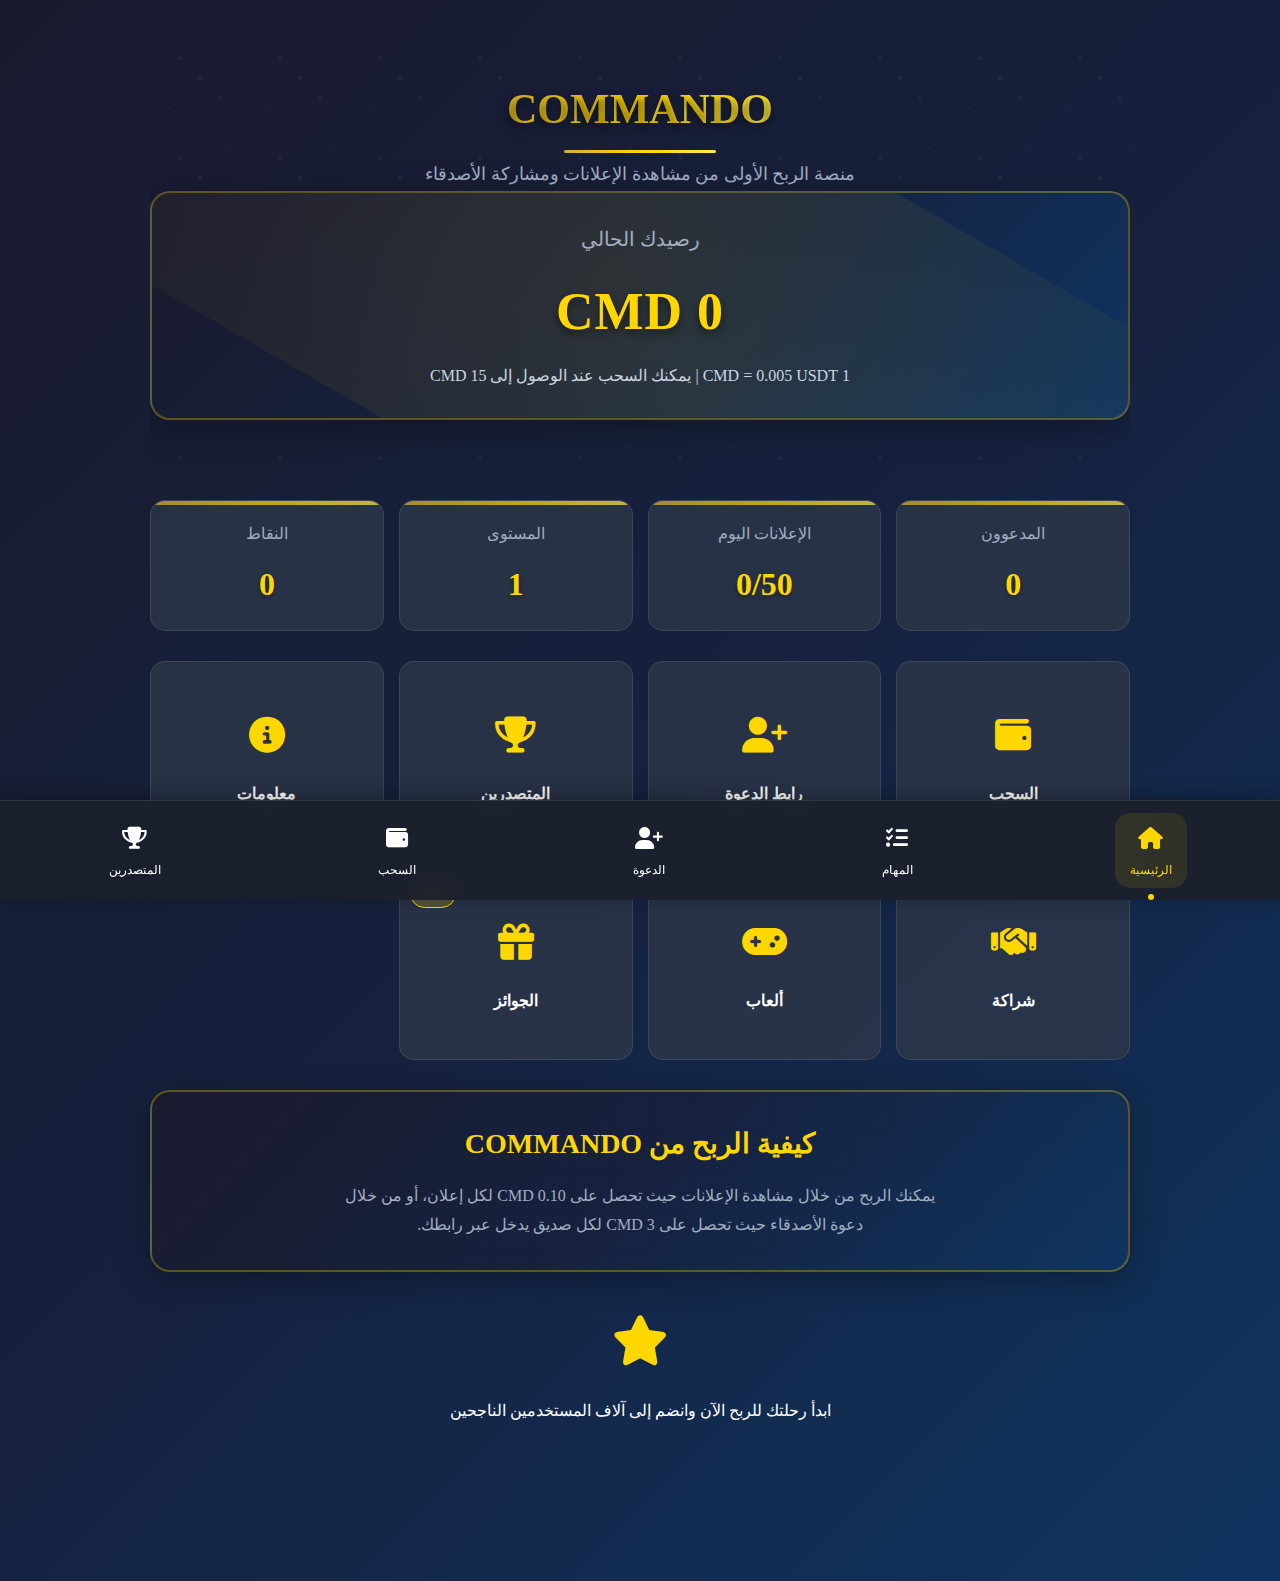
<file: index.html>
<!DOCTYPE html>
<html lang="ar" dir="rtl">
<head>
    <meta charset="UTF-8">
    <meta name="viewport" content="width=device-width, initial-scale=1.0">
    <title>COMMANDO Bot - تطبيق الربح من مشاهدة الإعلانات</title>
    <script src="https://telegram.org/js/telegram-web-app.js"></script>
    <link rel="stylesheet" href="https://cdnjs.cloudflare.com/ajax/libs/font-awesome/6.4.0/css/all.min.css">
    <link rel="stylesheet" href="style.css">
    <script src="script.js"></script>
    <script src='//libtl.com/sdk.js' data-zone='9800891' data-sdk='show_9800891'></script>
    <link href="https://fonts.googleapis.com/css2?family=Tajawal:wght@300;400;500;700;800;900&display=swap" rel="stylesheet">
</head>
<body>
    <div class="container">
        <!-- Home Page -->
        <div id="home" class="page active">
            <div class="header">
                <h1>COMMANDO</h1>
                <p class="subtitle">منصة الربح الأولى من مشاهدة الإعلانات ومشاركة الأصدقاء</p>
                <div class="balance-card shine">
                    <div class="balance-title">رصيدك الحالي</div>
                    <div class="balance-amount" id="userBalance">0 CMD</div>
                    <div id="homeMinWithdrawText" class="balance-subtitle">1 CMD = 0.005 USDT | يمكنك السحب عند الوصول إلى 15 CMD</div>
                </div>
            </div>

            <div class="stats-grid">
                <div class="stat-card shine">
                    <div class="stat-title">المدعوون</div>
                    <div class="stat-value" id="inviteCount">0</div>
                </div>
                <div class="stat-card shine">
                    <div class="stat-title">الإعلانات اليوم</div>
                    <div class="stat-value" id="adsToday">0/50</div>
                </div>
                <div class="stat-card shine">
                    <div class="stat-title">المستوى</div>
                    <div class="stat-value" id="userLevel">1</div>
                </div>
                <div class="stat-card shine">
                    <div class="stat-title">النقاط</div>
                    <div class="stat-value" id="userPoints">0</div>
                </div>
            </div>

            <div class="features-grid">
                <div class="feature-card shine" onclick="showPage('withdraw')">
                    <div class="feature-icon"><i class="fas fa-wallet"></i></div>
                    <div class="feature-title">السحب</div>
                </div>
                <div class="feature-card shine" onclick="showPage('invite')">
                    <div class="feature-icon"><i class="fas fa-user-plus"></i></div>
                    <div class="feature-title">رابط الدعوة</div>
                </div>
                <div class="feature-card shine" onclick="showPage('leaderboard')">
                    <div class="feature-icon"><i class="fas fa-trophy"></i></div>
                    <div class="feature-title">المتصدرين</div>
                </div>
                <div class="feature-card shine" onclick="showModal('infoModal')">
                    <div class="feature-icon"><i class="fas fa-info-circle"></i></div>
                    <div class="feature-title">معلومات</div>
                </div>
                <div class="feature-card shine" onclick="showModal('partnershipModal')">
                    <div class="feature-icon"><i class="fas fa-handshake"></i></div>
                    <div class="feature-title">شراكة</div>
                </div>
                <div class="feature-card shine" onclick="showPage('games')">
                    <div class="feature-icon"><i class="fas fa-gamepad"></i></div>
                    <div class="feature-title">ألعاب</div>
                </div>
                <div class="feature-card shine" style="position: relative;">
                    <div class="soon-badge">قريباً</div>
                    <div class="feature-icon"><i class="fas fa-gift"></i></div>
                    <div class="feature-title">الجوائز</div>
                </div>
            </div>

            <div class="feature-highlight">
                <div class="feature-highlight-title">كيفية الربح من COMMANDO</div>
                <div class="feature-highlight-content">
                    يمكنك الربح من خلال مشاهدة الإعلانات حيث تحصل على 0.10 CMD لكل إعلان، أو من خلال دعوة الأصدقاء حيث تحصل على 3 CMD لكل صديق يدخل عبر رابطك.
                </div>
            </div>

            <div class="animation-container">
                <div class="animated-icon"><i class="fas fa-star"></i></div>
                <p>ابدأ رحلتك للربح الآن وانضم إلى آلاف المستخدمين الناجحين</p>
            </div>
        </div>

        <!-- صفحة المهام -->
        <div id="tasks" class="page">
            <div class="header">
                <h1>المهام اليومية</h1>
                <p class="subtitle">أكمل المهام اليومية لزيادة أرباحك</p>
            </div>

            <div id="tasksContainer">
                <div class="loading-message">جاري تحميل المهام...</div>
            </div>

            <div class="task-item">
                <div class="task-header">
                    <div class="task-title"><i class="fas fa-ad"></i> مشاهدة الإعلانات</div>
                    <div class="task-reward">0.10 <i class="fas fa-coins"></i></div>
                </div>
                <div class="task-description">
                    شاهد الإعلانات واكسب 0.10 CMD لكل إعلان. يمكنك مشاهدة حتى 50 إعلان يومياً.
                </div>
                <div class="progress-bar">
                    <div class="progress-fill" id="adsProgress" style="width: 0%;"></div>
                </div>
                <div class="progress-text" id="adsProgressText">0/50 إعلان</div>
               <button class="btn btn-primary" onclick="watchAd()">
    <i class="fas fa-play"></i> مشاهدة إعلان
</button>
            </div>

            <div class="task-item">
                <div class="task-header">
                    <div class="task-title"><i class="fas fa-user-plus"></i> دعوة الأصدقاء</div>
                    <div class="task-reward">3.00 <i class="fas fa-coins"></i></div>
                </div>
                <div class="task-description">
                    ادعُ أصدقائك عبر رابط الدعوة الخاص بك واحصل على 3 CMD لكل صديق ينضم.
                </div>
                <button class="btn btn-primary" onclick="showPage('invite')">
                    <i class="fas fa-user-plus"></i> الذهاب إلى صفحة الدعوة
                </button>
            </div>
        </div>

        <!-- صفحة الألعاب -->
        <div id="games" class="page">
            <div class="header">
                <h1>الألعاب</h1>
                <p class="subtitle">العب واكسب نقاط إضافية</p>
            </div>

            <!-- لعبة كومبو -->
            <div class="game-container">
                <div id="game-main-page">
                    <div class="game-menu-box">
                        <div class="game-menu-content">
                            <div class="game-menu-icon">🔥</div>
                            <div class="game-menu-text">لعبة كومبو</div>
                            <button id="game-play-button" class="game-menu-button" onclick="startComboGame()">ابدأ اللعب</button>
                        </div>
                    </div>

                    <div id="game-time-message" class="game-time-message"></div>

                    <div class="game-info-box">
                        <h3>كيفية اللعب:</h3>
                        <p>اختر 3 صور متطابقة من بين المجموعات لتربح نقطة! يمكنك اللعب مرة واحدة كل 24 ساعة.(تجربي)</p>
                    </div>
                </div>

                <div id="game-page" style="display: none;">
                    <div class="game-back-btn" onclick="goBackFromGame()">
                        <i class="fas fa-arrow-right"></i>
                    </div>
                    
                    <div class="game-score">النقاط: <span id="game-score">0</span></div>
                    
                    <div class="game-boxes-container">
                        <div class="game-box" id="game-chosen1">1</div>
                        <div class="game-box" id="game-chosen2">2</div>
                        <div class="game-box" id="game-chosen3">3</div>
                    </div>
                    
                    <div class="game-button-bar">
                        <button class="game-btn" onclick="showGameContent(1)">المجموعة 1</button>
                        <button class="game-btn" onclick="showGameContent(2)">المجموعة 2</button>
                        <button class="game-btn" onclick="showGameContent(3)">المجموعة 3</button>
                        <button class="game-btn" onclick="showGameContent(4)">المجموعة 4</button>
                        <button class="game-btn" onclick="showGameContent(5)">المجموعة 5</button>
                    </div>
                    
                    <div id="game-content1" class="game-content-box"></div>
                    <div id="game-content2" class="game-content-box"></div>
                    <div id="game-content3" class="game-content-box"></div>
                    <div id="game-content4" class="game-content-box"></div>
                    <div id="game-content5" class="game-content-box"></div>
                    
                    <div id="game-result-message" class="game-result-message"></div>
                </div>
            </div>

            <!-- ألعاب أخرى قريباً -->
            <div class="game-coming-soon">
                <div class="soon-badge">قريباً</div>
                <p>ألعاب جديدة قادمة قريباً!</p>
            </div>
        </div>

        <!-- صفحة الدعوة -->
        <div id="invite" class="page">
            <div class="header">
                <h1>دعوة الأصدقاء</h1>
                <p class="subtitle">ادعُ أصدقائك واكسب 3 CMD لكل صديق</p>
            </div>

            <div class="balance-card">
                <div class="balance-title">عدد المدعوين</div>
                <div class="balance-amount" id="totalInvites">0</div>
                <div class="balance-subtitle">كلما دعت المزيد من الأصدقاء، زادت أرباحك</div>
            </div>

            <div class="form-group">
                <div class="form-label">رابط الدعوة الخاص بك</div>
                <div class="form-input" id="inviteLink" style="overflow: hidden; text-overflow: ellipsis; white-space: nowrap;">
                    جاري تحميل الرابط...
                </div>
            </div>

            <button class="btn btn-primary" onclick="copyInviteLink()">
                <i class="fas fa-copy"></i> نسخ الرابط
            </button>

            <h2 class="section-title" style="margin-top: 40px;">إحالاتك</h2>
            <div class="info-box">
                <div class="info-box-content">
                    <p>هذه قائمة بجميع المستخدمين الذين انضموا عبر رابط الدعوة الخاص بك.</p>
                    <div id="referralsList" style="margin-top: 15px; max-height: 300px; overflow-y: auto;">
                        <div style="text-align: center; color: var(--light-text); padding: 20px;">جارٍ تحميل قائمة الإحالات...</div>
                    </div>
                </div>
            </div>

            <div class="animation-container">
                <div class="animated-icon"><i class="fas fa-users"></i></div>
                <p>ابدأ بدعوة أصدقائك الآن واشاهد أرباحك تنمو</p>
            </div>
        </div>

        <!-- صفحة السحب -->
        <div id="withdraw" class="page">
            <div class="header">
                <h1>سحب الأرباح</h1>
                <p class="subtitle">اسحب أرباحك إلى محفظتك</p>
            </div>

            <div class="balance-card">
                <div class="balance-title">رصيدك المتاح للسحب</div>
                <div class="balance-amount" id="withdrawBalance">0 CMD</div>
                <div id="withdrawMinWithdrawText" class="balance-subtitle">الحد الأدنى للسحب هو 15 CMD (0.15 USDT)</div>
            </div>

            <h2 class="section-title">اختر طريقة السحب</h2>

            <div class="withdraw-methods-grid" id="withdrawMethods">
                <div style="text-align: center; color: var(--light-text); padding: 20px;">جارٍ تحميل وسائل الدفع...</div>
            </div>

            <div class="form-group">
                <div class="form-label" id="withdrawDetailsLabel">رقم المحفظة</div>
                <input type="text" class="form-input" id="withdrawAddress" placeholder="أدخل رقم المحفظة">
            </div>

            <div class="form-group">
                <div class="form-label">المبلغ المطلوب سحبه (CMD)</div>
                <input type="number" class="form-input" id="withdrawAmount" placeholder="أدخل المبلغ" step="0.005">
                <div class="balance-subtitle" id="usdtEquivalent">0.00 USDT</div>
            </div>

            <button class="btn btn-primary" onclick="processWithdrawal()">
                <i class="fas fa-paper-plane"></i> تأكيد السحب
            </button>

            <div class="animation-container">
                <div class="animated-icon"><i class="fas fa-money-bill-wave"></i></div>
                <p>استمتع بأرباحك واستمر في جني المزيد</p>
            </div>
        </div>

        <!-- صفحة المتصدرين -->
        <div id="leaderboard" class="page">
            <div class="header">
                <h1>المتصدرين</h1>
                <p class="subtitle">أفضل اللاعبين حسب الأرباح</p>
            </div>

            <div class="top-three" id="topThree">
            </div>

            <h2 class="section-title">قائمة المتصدرين</h2>

            <div id="leaderboardList">
            </div>

            <div class="animation-container">
                <div class="animated-icon"><i class="fas fa-trophy"></i></div>
                <p>استمر في العمل لترى اسمك في قائمة المتصدرين</p>
            </div>
        </div>

        <!-- صفحة الاشتراك في القنوات -->
        <div id="channels" class="page">
            <div class="header">
                <h1>الاشتراك في القنوات</h1>
                <p class="subtitle">يجب عليك الاشتراك في القنوات أدناه لتفعيل حسابك والبدء في الربح</p>
            </div>

            <div class="info-box">
                <div class="info-box-content">
                    <p>يرجى الضغط على كل قناة والاشتراك فيها. بعد الاشتراك، اضغط على زر "تم الاشتراك" للتحقق من عضويتك.</p>
                    <p class="info-message">لن تتمكن من استخدام التطبيق حتى تكمل الاشتراك في جميع القنوات المطلوبة.</p>
                </div>
            </div>

            <div id="channelsList">
            </div>

            <button class="btn btn-secondary" onclick="window.location.reload()" style="margin-top: 10px;">
                <i class="fas fa-check-circle"></i> تم الاشتراك
            </button>

            <div class="animation-container">
                <div class="animated-icon"><i class="fas fa-check-double"></i></div>
                <p>بعد الاشتراك، اضغط على "تم الاشتراك" للتحقق ثم انتقل إلى الصفحة الرئيسية</p>
            </div>
        </div>
    </div>

    <!-- Bottom Navigation -->
    <div class="bottom-nav" id="BottomNavigation">
        <div class="nav-container">
            <div class="nav-item active" onclick="showPage('home')">
                <div class="nav-icon"><i class="fas fa-home"></i></div>
                <div class="nav-label">الرئيسية</div>
            </div>
            <div class="nav-item" onclick="showPage('tasks')">
                <div class="nav-icon"><i class="fas fa-tasks"></i></div>
                <div class="nav-label">المهام</div>
            </div>
            <div class="nav-item" onclick="showPage('invite')">
                <div class="nav-icon"><i class="fas fa-user-plus"></i></div>
                <div class="nav-label">الدعوة</div>
            </div>
            <div class="nav-item" onclick="showPage('withdraw')">
                <div class="nav-icon"><i class="fas fa-wallet"></i></div>
                <div class="nav-label">السحب</div>
            </div>
            <div class="nav-item" onclick="showPage('leaderboard')">
                <div class="nav-icon"><i class="fas fa-trophy"></i></div>
                <div class="nav-label">المتصدرين</div>
            </div>
        </div>
    </div>

    <!-- Modals -->
    <div id="infoModal" class="modal">
        <div class="modal-content">
            <div class="modal-header">
                <div class="modal-close" onclick="closeModal('infoModal')">
                    <i class="fas fa-times"></i>
                </div>
                <div class="modal-title">معلومات عن COMMANDO</div>
            </div>
            <div class="info-box-content">
                <p>COMMANDO هو منصة ربح من خلال مشاهدة الإعلانات ودعوة الأصدقاء. تم تطويره ليمكن المستخدمين من تحقيق دخل إضافي بسهولة.</p>
                <ul>
                    <li>مشاهدة الإعلانات: 0.10 CMD لكل إعلان</li>
                    <li>دعوة الأصدقاء: 3 CMD لكل صديق</li>
                    <li id="infoMinWithdrawText">سحب الأرباح: عند الوصول إلى 15 CMD</li>
                    <li>متوافق مع جميع الأجهزة</li>
                    <li>مدفوعات سريعة وآمنة</li>
                </ul>
            </div>
            <button class="btn btn-secondary" onclick="closeModal('infoModal')">
                <i class="fas fa-times"></i> إغلاق
            </button>
        </div>
    </div>

    <div id="partnershipModal" class="modal">
        <div class="modal-content">
            <div class="modal-header">
                <div class="modal-close" onclick="closeModal('partnershipModal')">
                    <i class="fas fa-times"></i>
                </div>
                <div class="modal-title">برنامج الشراكة</div>
            </div>
            <div class="info-box-content">
                <p>انضم إلى برنامج الشراكة الخاص بنا واكسب عمولة على كل مستخدم يجلبيه البرنامج.</p>
                <ul>
                    <li>عمولة 20% على أرباح المستخدمين الذين تجلبهم</li>
                    <li>تقارير مفصلة عن أداء الشركاء</li>
                    <li>دفع أسبوعي للعمولات (TON 2)</li>
                    <li>دعم فني مخصص للشركاء</li>
                </ul>
                <p>للانضمام إلى برنامج الشراكة، يرجى ملء النموذج أدناه:</p>
            </div>

            <div class="form-group">
                <div class="form-label">اسم القناة</div>
                <input type="text" class="form-input" id="channelName" placeholder="أدخل اسم قناتك">
            </div>

            <div class="form-group">
                <div class="form-label">رابط القناة</div>
                <input type="text" class="form-input" id="channelLink" placeholder="https://t.me/yourchannel">
            </div>

            <div class="form-group">
                <div class="form-label">وصف القناة</div>
                <textarea class="form-input" id="channelDescription" placeholder="أدخل وصفاً لقناتك" rows="3"></textarea>
            </div>

            <button class="btn btn-primary" onclick="submitPartnershipRequest()">
                <i class="fas fa-paper-plane"></i> تقديم طلب الشراكة
            </button>

            <button class="btn btn-secondary" onclick="closeModal('partnershipModal')">
                <i class="fas fa-times"></i> إغلاق
            </button>
        </div>
    </div>

</body>
</html>
</file>
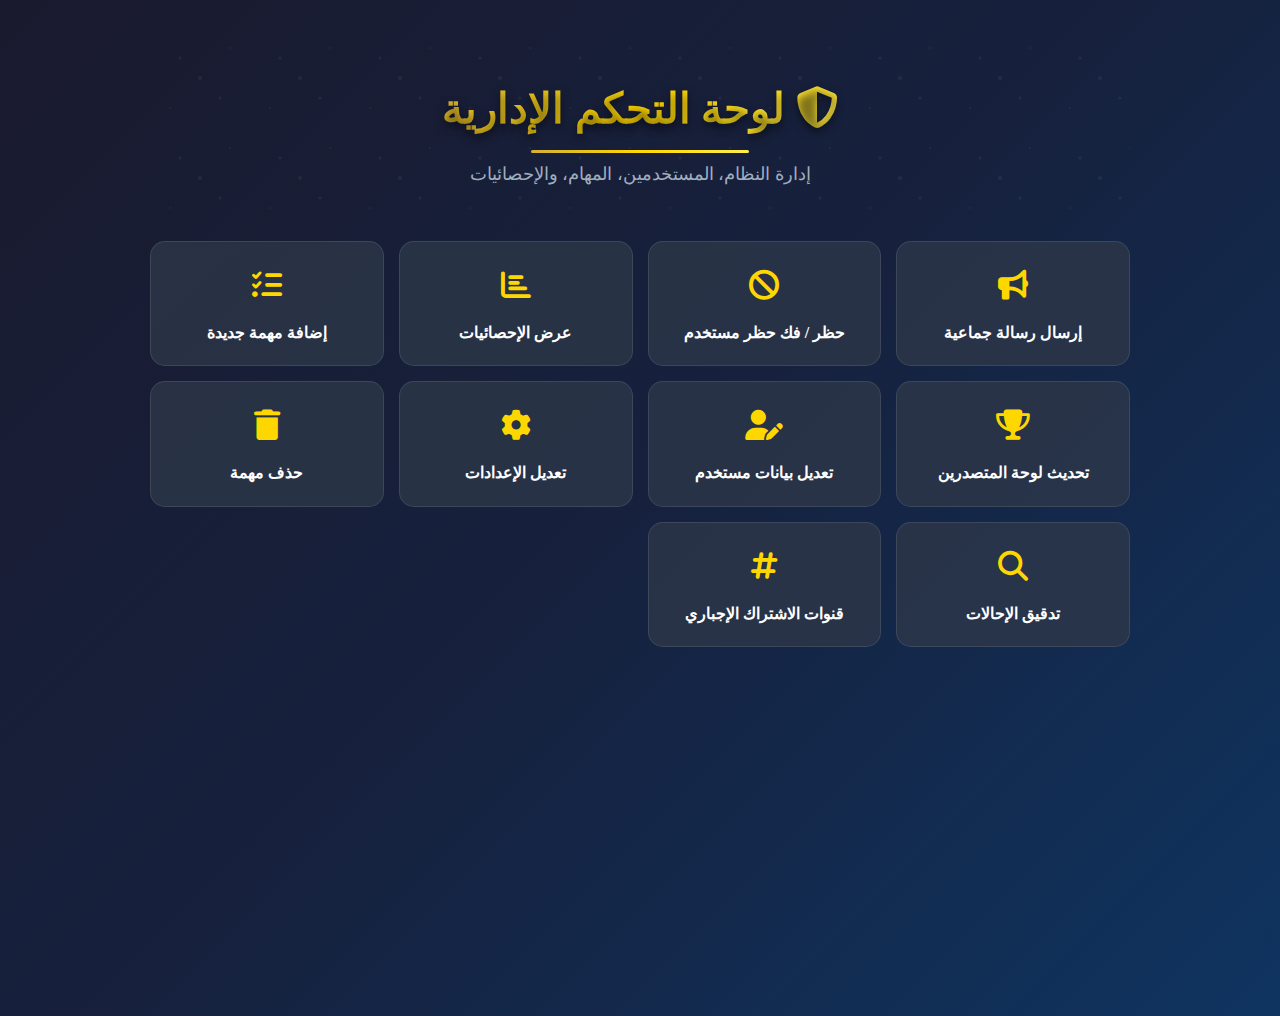
<file: admin.html>
<!DOCTYPE html>
<html lang="ar" dir="rtl">
<head>
  <meta charset="UTF-8">
  <meta name="viewport" content="width=device-width, initial-scale=1.0">
  <title>لوحة التحكم الإدارية - COMMANDO</title>
  <link rel="stylesheet" href="/style.css">
  <link rel="stylesheet" href="https://cdnjs.cloudflare.com/ajax/libs/font-awesome/6.4.0/css/all.min.css">
  <style>
    .action-section {
      display: none;
      padding: 20px;
      background: #f8f9fa;
      border-radius: 10px;
      margin-top: 20px;
      border: 1px solid #dee2e6;
    }
    .action-section.active {
      display: block;
    }
    .stats-grid, .users-grid {
      display: grid;
      grid-template-columns: repeat(auto-fit, minmax(250px, 1fr));
      gap: 15px;
      margin-top: 20px;
    }
    .stat-card, .user-card {
      background: white;
      padding: 15px;
      border-radius: 8px;
      box-shadow: 0 2px 5px rgba(0,0,0,0.1);
    }
    .stat-card h3 {
      margin: 0 0 10px 0;
      color: #007bff;
    }
    /* ✅ تم تغيير لون عناصر <p> داخل الإحصائيات */
    .stat-card p {
      color: #28a745; /* لون أخضر */
      font-weight: bold;
      font-size: 1.1em;
    }
    .user-card h4 {
      margin: 0 0 10px 0;
      color: #28a745;
    }
    textarea, input, select {
      width: 100%;
      padding: 10px;
      margin: 10px 0;
      border: 1px solid #ccc;
      border-radius: 5px;
    }
    button {
      padding: 10px 20px;
      background: #007bff;
      color: white;
      border: none;
      border-radius: 5px;
      cursor: pointer;
      margin: 5px;
    }
    button:hover {
      background: #0056b3;
    }
    button.danger {
      background: #dc3545;
    }
    button.danger:hover {
      background: #c82333;
    }
    button.success {
      background: #28a745;
    }
    button.success:hover {
      background: #218838;
    }
    .loading {
      text-align: center;
      color: #6c757d;
    }
    /* ✅ أنماط جديدة لتحسين وضوح النص في الأقسام */
    .action-section h2,
    .action-section h3,
    .action-section label,
    .action-section p,
    .action-section option,
    .action-section input,
    .action-section select,
    .action-section button {
        color: #2d3748; /* لون نص داكن لتحسين الوضوح */
    }

    /* تأكد أن خلفية الحقول فاتحة */
    .action-section input,
    .action-section select,
    .action-section textarea {
        background-color: #ffffff;
        color: #2d3748;
    }

    /* تحسين ظهور زر الحذف */
    button.danger {
        color: white; /* تأكد أن لون النص أبيض داخل الزر الأحمر */
    }
  </style>
</head>
<body>
  <div class="container">
    <div class="header">
      <h1><i class="fas fa-shield-alt"></i> لوحة التحكم الإدارية</h1>
      <p class="subtitle">إدارة النظام، المستخدمين، المهام، والإحصائيات</p>
    </div>

    <div class="admin-grid">
      <div class="admin-card" onclick="showSection('broadcast-section')">
        <div class="admin-card-icon"><i class="fas fa-bullhorn"></i></div>
        <div class="admin-card-title">إرسال رسالة جماعية</div>
      </div>
      <div class="admin-card" onclick="showSection('ban-section')">
        <div class="admin-card-icon"><i class="fas fa-ban"></i></div>
        <div class="admin-card-title">حظر / فك حظر مستخدم</div>
      </div>
      <div class="admin-card" onclick="showSection('stats-section')">
        <div class="admin-card-icon"><i class="fas fa-chart-bar"></i></div>
        <div class="admin-card-title">عرض الإحصائيات</div>
      </div>
      <div class="admin-card" onclick="showSection('tasks-section')">
        <div class="admin-card-icon"><i class="fas fa-tasks"></i></div>
        <div class="admin-card-title">إضافة مهمة جديدة</div>
      </div>
      <div class="admin-card" onclick="showSection('leaderboard-section')">
        <div class="admin-card-icon"><i class="fas fa-trophy"></i></div>
        <div class="admin-card-title">تحديث لوحة المتصدرين</div>
      </div>
      <!-- ✅ بطاقة جديدة لتعديل بيانات المستخدم -->
      <div class="admin-card" onclick="showSection('edit-user-section')">
        <div class="admin-card-icon"><i class="fas fa-user-edit"></i></div>
        <div class="admin-card-title">تعديل بيانات مستخدم</div>
      </div>

            <!-- ✅ بطاقة جديدة لتعديل الإعدادات -->
      <div class="admin-card" onclick="showSection('required-channels-section');showSection('settings-section')">
        <div class="admin-card-icon"><i class="fas fa-cog"></i></div>
        <div class="admin-card-title">تعديل الإعدادات</div>
      </div>
      <!-- ✅ بطاقة جديدة لحذف مهمة -->
      <div class="admin-card" onclick="showSection('delete-task-section')">
        <div class="admin-card-icon"><i class="fas fa-trash"></i></div>
        <div class="admin-card-title">حذف مهمة</div>
      </div>

      <div class="admin-card" onclick="showSection('audit-section')">
          <div class="admin-card-icon"><i class="fas fa-search"></i></div>
          <div class="admin-card-title">تدقيق الإحالات</div>
    </div>

    <!-- ✅ بطاقة جديدة لإدارة القنوات الإجبارية -->
    <div class="admin-card" onclick="showSection('settings-section');showSection('required-channels-section')">
      <div class="admin-card-icon"><i class="fas fa-hashtag"></i></div>
      <div class="admin-card-title">قنوات الاشتراك الإجباري</div>
    </div>

    </div>

    <!-- قسم الإرسال الجماعي -->
    <div id="broadcast-section" class="action-section">
      <h2><i class="fas fa-bullhorn"></i> إرسال رسالة جماعية</h2>
      <textarea id="broadcastMessage" rows="5" placeholder="اكتب الرسالة التي تريد إرسالها لجميع المستخدمين..."></textarea>
      <button onclick="sendBroadcast()"><i class="fas fa-paper-plane"></i> إرسال الآن</button>
      <div id="broadcastResult"></div>
    </div>

    <!-- قسم الحظر وفك الحظر -->
    <div id="ban-section" class="action-section">
      <h2><i class="fas fa-user-shield"></i> إدارة حظر المستخدمين</h2>
      <div>
        <h3>حظر مستخدم</h3>
        <input type="number" id="banUserId" placeholder="أدخل معرف المستخدم (ID)">
        <button class="danger" onclick="banUser()"><i class="fas fa-ban"></i> حظر المستخدم</button>
      </div>
      <div style="margin-top: 20px;">
        <h3>فك حظر مستخدم</h3>
        <input type="number" id="unbanUserId" placeholder="أدخل معرف المستخدم (ID)">
        <button class="success" onclick="unbanUser()"><i class="fas fa-check-circle"></i> فك الحظر</button>
      </div>
      <div id="banResult"></div>
    </div>

    <!-- قسم الإحصائيات -->
    <div id="stats-section" class="action-section">
      <h2><i class="fas fa-chart-pie"></i> الإحصائيات العامة</h2>
      <button onclick="loadStats()"><i class="fas fa-sync"></i> تحديث الإحصائيات</button>
      <div id="statsResult" class="stats-grid">
        <!-- سيتم ملؤها ديناميكياً -->
      </div>
    </div>

    <!-- قسم إضافة المهام -->
    <div id="tasks-section" class="action-section">
      <h2><i class="fas fa-plus-circle"></i> إنشاء مهمة جديدة</h2>
      <input type="text" id="taskTitle" placeholder="عنوان المهمة">
      <textarea id="taskDescription" rows="3" placeholder="وصف المهمة"></textarea>
      <input type="number" id="taskReward" placeholder="مكافأة المهمة (CMD)">
      <input type="text" id="taskChannel" placeholder="رابط القناة (https://t.me/...)">
      <button onclick="createTask()"><i class="fas fa-save"></i> إنشاء المهمة</button>
      <div id="taskResult"></div>
    </div>

    <!-- قسم تحديث المتصدرين -->
    <div id="leaderboard-section" class="action-section">
      <h2><i class="fas fa-trophy"></i> تحديث لوحة المتصدرين</h2>
      <p>هذا الإجراء سيقوم بإعادة حساب قائمة أفضل 20 مستخدم بناءً على رصيدهم الحالي.</p>
      <button onclick="generateLeaderboard()"><i class="fas fa-redo"></i> تحديث الآن</button>
      <div id="leaderboardResult"></div>
    </div>

    <!-- ✅ قسم تعديل بيانات المستخدم -->
    <div id="edit-user-section" class="action-section">
      <h2><i class="fas fa-user-edit"></i> تعديل بيانات مستخدم</h2>
      <input type="number" id="editUserId" placeholder="أدخل معرف المستخدم (ID)">
      <select id="editField">
        <option value="">-- اختر الحقل للتعديل --</option>
        <option value="username">username</option>
        <option value="first_name">first_name</option>
        <option value="last_name">last_name</option>
        <option value="balance">balance</option>
        <option value="invites">invites</option>
        <option value="ads_watched_today">ads_watched_today</option>
        <option value="level">level</option>
        <option value="points">points</option>
        <option value="is_admin">is_admin</option>
        <option value="banned">banned</option>
        <option value="last_ad_watch">last_ad_watch</option>
        <option value="created_at">created_at</option>
      </select>
      <!-- سيتم استبدال هذا الحقل ديناميكياً حسب الحقل المختار -->
      <div id="valueInputContainer">
        <input type="text" id="editValue" placeholder="أدخل القيمة الجديدة">
      </div>
      <button onclick="updateUserField()"><i class="fas fa-save"></i> تحديث الحقل</button>
      <div id="editResult"></div>
    </div>

  </div>

  <script>
    const API_BASE = 'https://cmd-pearl.vercel.app/api';


   function showSection(sectionId) {
    // إخفاء جميع الأقسام
    document.querySelectorAll('.action-section').forEach(section => {
        section.classList.remove('active');
    });
    // إظهار القسم المطلوب
    const targetSection = document.getElementById(sectionId);
    targetSection.classList.add('active');

    // ✅ تحميل القنوات فقط عند فتح قسم القنوات الإجبارية
    if (sectionId === 'required-channels-section') {
        loadRequiredChannels();
    }
    // ✅ تحميل الإعدادات فقط عند فتح قسم الإعدادات (بدون القنوات)
    else if (sectionId === 'settings-section') {
        loadSettings();
    }
    // ✅ تحميل المهام للحذف فقط عند فتح قسم حذف المهام
    else if (sectionId === 'delete-task-section') {
        loadTasksForDeletion();
    }
}

    // ✅ دالة جديدة لتعديل حقل المستخدم
    async function updateUserField() {
      const userId = document.getElementById('editUserId').value.trim();
      const field = document.getElementById('editField').value;
      let value = document.getElementById('editValue').value.trim();

      if (!userId || !field || value === '') {
        alert('الرجاء ملء جميع الحقول.');
        return;
      }

      // تحويل القيمة حسب نوع الحقل
      if (field === 'balance' || field === 'invites' || field === 'ads_watched_today' || field === 'level' || field === 'points') {
        value = parseFloat(value);
        if (isNaN(value)) {
          alert('الرجاء إدخال رقم صحيح لهذا الحقل.');
          return;
        }
      } else if (field === 'is_admin' || field === 'banned') {
        value = value.toLowerCase() === 'true' || value === '1';
      }
      // بالنسبة للتواريخ، نتركها كنص كما هي

      const resultDiv = document.getElementById('editResult');
      resultDiv.innerHTML = '<p class="loading">جاري تحديث الحقل...</p>';

      try {
        const response = await fetch(`${API_BASE}/admin/update-user`, {
          method: 'POST',
          headers: { 'Content-Type': 'application/json' },
          body: JSON.stringify({
            admin_id: 6434711549,
            user_id: userId,
            field: field,
            value: value
          })
        });

        const data = await response.json();

        if (data.success) {
          resultDiv.innerHTML = `<p style="color: green;">✅ تم تحديث الحقل "${field}" للمستخدم ${userId} بنجاح!</p>`;
          document.getElementById('editUserId').value = '';
          document.getElementById('editField').value = '';
          document.getElementById('editValue').value = '';
        } else {
          resultDiv.innerHTML = `<p style="color: red;">❌ فشل التحديث: ${data.error}</p>`;
        }
      } catch (error) {
        resultDiv.innerHTML = `<p style="color: red;">❌ خطأ في الاتصال بالخادم.</p>`;
      }
    }

    // ✅ دالة لتغيير نوع حقل الإدخال حسب الحقل المختار
    document.getElementById('editField').addEventListener('change', function() {
      const field = this.value;
      const container = document.getElementById('valueInputContainer');
      let inputHTML = '';

      if (field === 'balance' || field === 'invites' || field === 'ads_watched_today' || field === 'level' || field === 'points') {
        inputHTML = `<input type="number" step="any" id="editValue" placeholder="أدخل رقمًا">`;
      } else if (field === 'is_admin' || field === 'banned') {
        inputHTML = `
          <select id="editValue">
            <option value="true">نعم (True)</option>
            <option value="false">لا (False)</option>
          </select>`;
      } else if (field === 'last_ad_watch' || field === 'created_at') {
        inputHTML = `<input type="datetime-local" id="editValue" placeholder="اختر التاريخ والوقت">`;
      } else {
        inputHTML = `<input type="text" id="editValue" placeholder="أدخل القيمة الجديدة">`;
      }

      container.innerHTML = inputHTML;
    });

    async function sendBroadcast() {
      const msg = document.getElementById('broadcastMessage').value.trim();
      if (!msg) {
        alert('الرجاء كتابة رسالة قبل الإرسال.');
        return;
      }
      const resultDiv = document.getElementById('broadcastResult');
      resultDiv.innerHTML = '<p class="loading">جاري إرسال الرسالة...</p>';
      try {
        const response = await fetch(`${API_BASE}/admin/send-broadcast`, {
          method: 'POST',
          headers: { 'Content-Type': 'application/json' },
          body: JSON.stringify({ admin_id: 6434711549, message: msg })
        });
        const data = await response.json();
        if (data.success) {
          resultDiv.innerHTML = '<p style="color: green;">✅ تم بدء عملية الإرسال الجماعي. ستتلقى إشعارًا عند الانتهاء.</p>';
          document.getElementById('broadcastMessage').value = '';
        } else {
          resultDiv.innerHTML = `<p style="color: red;">❌ فشل الإرسال: ${data.error}</p>`;
        }
      } catch (error) {
        resultDiv.innerHTML = `<p style="color: red;">❌ خطأ في الاتصال بالخادم.</p>`;
      }
    }

    async function banUser() {
      const userId = document.getElementById('banUserId').value.trim();
      if (!userId) {
        alert('الرجاء إدخال معرف المستخدم.');
        return;
      }
      const resultDiv = document.getElementById('banResult');
      resultDiv.innerHTML = '<p class="loading">جاري حظر المستخدم...</p>';
      try {
        const response = await fetch(`${API_BASE}/admin/update-user`, {
          method: 'POST',
          headers: { 'Content-Type': 'application/json' },
          body: JSON.stringify({
            admin_id: 6434711549,
            user_id: userId,
            field: 'banned',
            value: true
          })
        });
        const data = await response.json();
        if (data.success) {
          resultDiv.innerHTML = `<p style="color: green;">✅ تم حظر المستخدم ذو المعرف ${userId} بنجاح.</p>`;
          document.getElementById('banUserId').value = '';
        } else {
          resultDiv.innerHTML = `<p style="color: red;">❌ فشل الحظر: ${data.error}</p>`;
        }
      } catch (error) {
        resultDiv.innerHTML = `<p style="color: red;">❌ خطأ في الاتصال بالخادم.</p>`;
      }
    }

    async function unbanUser() {
      const userId = document.getElementById('unbanUserId').value.trim();
      if (!userId) {
        alert('الرجاء إدخال معرف المستخدم.');
        return;
      }
      const resultDiv = document.getElementById('banResult');
      resultDiv.innerHTML = '<p class="loading">جاري فك الحظر...</p>';
      try {
        const response = await fetch(`${API_BASE}/admin/update-user`, {
          method: 'POST',
          headers: { 'Content-Type': 'application/json' },
          body: JSON.stringify({
            admin_id: 6434711549,
            user_id: userId,
            field: 'banned',
            value: false
          })
        });
        const data = await response.json();
        if (data.success) {
          resultDiv.innerHTML = `<p style="color: green;">✅ تم فك حظر المستخدم ذو المعرف ${userId} بنجاح.</p>`;
          document.getElementById('unbanUserId').value = '';
        } else {
          resultDiv.innerHTML = `<p style="color: red;">❌ فشل فك الحظر: ${data.error}</p>`;
        }
      } catch (error) {
        resultDiv.innerHTML = `<p style="color: red;">❌ خطأ في الاتصال بالخادم.</p>`;
      }
    }

    async function loadStats() {
      const resultDiv = document.getElementById('statsResult');
      resultDiv.innerHTML = '<p class="loading">جاري تحميل الإحصائيات...</p>';
      try {
        const response = await fetch(`${API_BASE}/admin/stats?admin_id=6434711549`);
        const data = await response.json();
        if (data.success) {
          const stats = data.stats;
          resultDiv.innerHTML = `
            <div class="stat-card">
              <h3>إجمالي المستخدمين</h3>
              <p>${stats.total_users}</p>
            </div>
            <div class="stat-card">
              <h3>المستخدمون النشطون اليوم</h3>
              <p>${stats.active_today}</p>
            </div>
            <div class="stat-card">
              <h3>إجمالي الدعوات</h3>
              <p>${stats.total_invites}</p>
            </div>
            <div class="stat-card">
              <h3>إجمالي السحوبات</h3>
              <p>${stats.total_withdrawals} CMD</p>
            </div>
            <div class="stat-card">
              <h3>إعلانات اليوم</h3>
              <p>${stats.today_ads}</p>
            </div>
            <div class="stat-card">
              <h3>تسجيلات اليوم</h3>
              <p>${stats.today_signups}</p>
            </div>
            <div class="stat-card">
              <h3>رصيد النظام الكلي</h3>
              <p>${stats.total_balance} CMD</p>
            </div>
          `;
        } else {
          resultDiv.innerHTML = `<p style="color: red;">❌ فشل تحميل الإحصائيات: ${data.error}</p>`;
        }
      } catch (error) {
        resultDiv.innerHTML = `<p style="color: red;">❌ خطأ في الاتصال بالخادم.</p>`;
      }
    }

    async function createTask() {
      const title = document.getElementById('taskTitle').value.trim();
      const desc = document.getElementById('taskDescription').value.trim();
      const reward = document.getElementById('taskReward').value.trim();
      const channel = document.getElementById('taskChannel').value.trim();
      if (!title || !desc || !reward || !channel) {
        alert('الرجاء ملء جميع الحقول.');
        return;
      }
      const resultDiv = document.getElementById('taskResult');
      resultDiv.innerHTML = '<p class="loading">جاري إنشاء المهمة...</p>';
      try {
        const response = await fetch(`${API_BASE}/tasks/create`, {
          method: 'POST',
          headers: { 'Content-Type': 'application/json' },
          body: JSON.stringify({
            title: title,
            description: desc,
            reward: parseFloat(reward),
            channel: channel
          })
        });
        const data = await response.json();
        if (data.success) {
          resultDiv.innerHTML = `<p style="color: green;">✅ تم إنشاء المهمة "${data.task.title}" بنجاح!</p>`;
          document.getElementById('taskTitle').value = '';
          document.getElementById('taskDescription').value = '';
          document.getElementById('taskReward').value = '';
          document.getElementById('taskChannel').value = '';
        } else {
          resultDiv.innerHTML = `<p style="color: red;">❌ فشل إنشاء المهمة: ${data.error}</p>`;
        }
      } catch (error) {
        resultDiv.innerHTML = `<p style="color: red;">❌ خطأ في الاتصال بالخادم.</p>`;
      }
    }

    async function generateLeaderboard() {
      const resultDiv = document.getElementById('leaderboardResult');
      resultDiv.innerHTML = '<p class="loading">جاري تحديث لوحة المتصدرين...</p>';
      try {
        const response = await fetch(`${API_BASE}/admin/generate-leaderboard`, {
          method: 'POST',
          headers: { 'Content-Type': 'application/json' },
          body: JSON.stringify({ admin_id: 6434711549 })
        });
        const data = await response.json();
        if (data.success) {
          resultDiv.innerHTML = '<p style="color: green;">✅ تم بدء عملية تحديث لوحة المتصدرين. سيتم التحديث خلال ثوانٍ.</p>';
        } else {
          resultDiv.innerHTML = `<p style="color: red;">❌ فشل بدء التحديث: ${data.error}</p>`;
        }
      } catch (error) {
        resultDiv.innerHTML = `<p style="color: red;">❌ خطأ في الاتصال بالخادم.</p>`;
      }
    }


        // ✅ دالة جديدة: تحميل الإعدادات الحالية
    async function loadSettings() {
        const resultDiv = document.getElementById('settingsResult');
        try {
            const response = await fetch('/settings');
            const settings = await response.json();
            document.getElementById('minWithdrawal').value = settings.MIN_WITHDRAWAL;
            // عرض وسائل الدفع
            let html = '';
            settings.PAYMENT_METHODS.forEach((method, index) => {
                html += `
                    <div style="background: #f8f9fa; padding: 15px; margin: 10px 0; border-radius: 8px; border: 1px solid #dee2e6;">
                        <input type="text" value="${method.id}" placeholder="ID" style="width: 48%; margin-right: 2%;" data-field="id" data-index="${index}">
                        <input type="text" value="${method.name}" placeholder="الاسم" style="width: 48%;" data-field="name" data-index="${index}">
                        <input type="text" value="${method.icon}" placeholder="الأيقونة (مثال: fas fa-wallet)" style="width: 48%; margin-right: 2%; margin-top: 5px;" data-field="icon" data-index="${index}">
                        <select style="width: 48%; margin-top: 5px;" data-field="category" data-index="${index}">
                            <option value="digital" ${method.category === 'digital' ? 'selected' : ''}>محافظ رقمية</option>
                            <option value="exchange" ${method.category === 'exchange' ? 'selected' : ''}>منصات تداول</option>
                            <option value="local" ${method.category === 'local' ? 'selected' : ''}>محافظ محلية</option>
                        </select>
                        <button onclick="removePaymentMethod(${index})" style="margin-top: 10px; background: #dc3545; padding: 5px 10px; border: none; border-radius: 5px; color: white; cursor: pointer;">حذف</button>
                    </div>
                `;
            });

            document.getElementById('paymentMethodsContainer').innerHTML = html;
        } catch (error) {
            resultDiv.innerHTML = `<p style="color: red;">❌ خطأ في تحميل الإعدادات.</p>`;
        }
    }

    // ✅ دالة جديدة: إضافة وسيلة دفع فارغة
    function addPaymentMethod() {
        const container = document.getElementById('paymentMethodsContainer');
        const index = document.querySelectorAll('[data-index]').length; // الترتيب الجديد
        const newMethodHTML = `
            <div style="background: #e3f2fd; padding: 15px; margin: 10px 0; border-radius: 8px; border: 1px solid #90caf9;">
                <input type="text" placeholder="ID" style="width: 48%; margin-right: 2%;" data-field="id" data-index="${index}">
                <input type="text" placeholder="الاسم" style="width: 48%;" data-field="name" data-index="${index}">
                <input type="text" placeholder="الأيقونة" style="width: 48%; margin-right: 2%; margin-top: 5px;" data-field="icon" data-index="${index}">
                <select style="width: 48%; margin-top: 5px;" data-field="category" data-index="${index}">
                    <option value="digital">محافظ رقمية</option>
                    <option value="exchange">منصات تداول</option>
                    <option value="local">محافظ محلية</option>
                </select>
                <button onclick="removePaymentMethod(${index})" style="margin-top: 10px; background: #dc3545; padding: 5px 10px; border: none; border-radius: 5px; color: white; cursor: pointer;">حذف</button>
            </div>
        `;
        container.insertAdjacentHTML('beforeend', newMethodHTML);
    }

    // ✅ دالة جديدة: حذف وسيلة دفع من العرض (ليس من الملف)
    function removePaymentMethod(index) {
        const containers = document.querySelectorAll('[data-index]');
        const targetContainer = Array.from(containers).find(el => el.dataset.index == index);
        if (targetContainer) {
            const parent = targetContainer.closest('div[style*="background"]');
            if (parent) {
                parent.remove();
            }
            // لا حاجة لإعادة ترتيب data-index — نعتمد فقط على القيمة عند الحفظ
        }
    }

    // ✅ دالة جديدة: حفظ الإعدادات المعدلة
    async function saveSettings() {
        const minWithdrawal = parseFloat(document.getElementById('minWithdrawal').value);
        if (isNaN(minWithdrawal) || minWithdrawal <= 0) {
            alert('الرجاء إدخال حد أدنى صالح للسحب.');
            return;
        }

        // ✅ جمع بيانات القنوات الإجبارية
        const channels = [];
        const channelContainers = document.querySelectorAll('#channelsContainer > div[style*="background"]');
        channelContainers.forEach(container => {
            const index = container.querySelector('[data-field="url"]').dataset.index;
            const urlInput = document.querySelector(`[data-field="url"][data-index="${index}"]`);
            const titleInput = document.querySelector(`[data-field="title"][data-index="${index}"]`);
            const descInput = document.querySelector(`[data-field="description"][data-index="${index}"]`);
            if (urlInput && titleInput && urlInput.value.trim() && titleInput.value.trim()) {
                channels.push({
                    url: urlInput.value.trim(),
                    title: titleInput.value.trim(),
                    description: descInput?.value.trim() || ''
                });
            }
        });

        // ✅ استخدام Set لتجنب التكرار
        const seenIds = new Set();
        const paymentMethods = [];
        const containers = document.querySelectorAll('[data-index]');
        containers.forEach(container => {
            const index = container.dataset.index;
            const idInput = document.querySelector(`[data-field="id"][data-index="${index}"]`);
            const nameInput = document.querySelector(`[data-field="name"][data-index="${index}"]`);
            const iconInput = document.querySelector(`[data-field="icon"][data-index="${index}"]`);
            const categorySelect = document.querySelector(`[data-field="category"][data-index="${index}"]`);
            if (idInput && nameInput && iconInput && categorySelect &&
                idInput.value && nameInput.value && iconInput.value && categorySelect.value) {
                const methodId = idInput.value.trim();
                // ✅ تجاهل إذا كان الـ ID مكررًا
                if (seenIds.has(methodId)) {
                    return;
                }
                seenIds.add(methodId);
                paymentMethods.push({
                    id: methodId,
                    name: nameInput.value.trim(),
                    icon: iconInput.value.trim(),
                    category: categorySelect.value
                });
            }
        });


        if (paymentMethods.length === 0) {
            alert('يجب إضافة وسيلة دفع واحدة على الأقل.');
            return;
        }
        const resultDiv = document.getElementById('settingsResult');
        resultDiv.innerHTML = '<p class="loading">جارٍ حفظ الإعدادات...</p>';
        try {
            const response = await fetch(`${API_BASE}/admin/update-settings`, {
                method: 'POST',
                headers: { 'Content-Type': 'application/json' },
                body: JSON.stringify({
                    admin_id: 6434711549,
                    MIN_WITHDRAWAL: minWithdrawal,
                    REQUIRED_CHANNELS: channels, // ✅ تم الإضافة
                    PAYMENT_METHODS: paymentMethods

                })
            });
            const data = await response.json();
            if (data.success) {
                resultDiv.innerHTML = '<p style="color: green;">✅ تم حفظ الإعدادات بنجاح!</p>';
                // إعادة تحميل الإعدادات لعرض التغييرات
                loadSettings();
            } else {
                resultDiv.innerHTML = `<p style="color: red;">❌ فشل الحفظ: ${data.error}</p>`;
            }
        } catch (error) {
            resultDiv.innerHTML = `<p style="color: red;">❌ خطأ في الاتصال بالخادم.</p>`;
        }
    }

    // ✅ دالة جديدة: تحميل قائمة المهام للحذف
    async function loadTasksForDeletion() {
        const select = document.getElementById('taskIdToDelete');
        select.innerHTML = '<option value="">-- جاري التحميل --</option>';
        try {
            const response = await fetch(`${API_BASE}/tasks?user_id=0`); // user_id=0 للحصول على كل المهام
            const data = await response.json();
            if (data.success) {
                select.innerHTML = '<option value="">-- اختر مهمة --</option>';
                data.tasks.forEach(task => {
                    const option = document.createElement('option');
                    option.value = task.id;
                    option.textContent = `${task.id}: ${task.title}`;
                    select.appendChild(option);
                });
            } else {
                select.innerHTML = '<option value="">فشل في تحميل المهام</option>';
            }
        } catch (error) {
            select.innerHTML = '<option value="">خطأ في الاتصال</option>';
        }
    }

    // ✅ دالة جديدة: حذف مهمة
    async function deleteTask() {
        const taskId = document.getElementById('taskIdToDelete').value;
        if (!taskId) {
            alert('الرجاء اختيار مهمة للحذف.');
            return;
        }
        if (!confirm(`هل أنت متأكد أنك تريد حذف المهمة رقم ${taskId}؟ هذه العملية لا رجعة فيها.`)) {
            return;
        }
        const resultDiv = document.getElementById('deleteTaskResult');
        resultDiv.innerHTML = '<p class="loading">جارٍ حذف المهمة...</p>';
        try {
            const response = await fetch(`${API_BASE}/admin/delete-task`, {
                method: 'POST',
                headers: { 'Content-Type': 'application/json' },
                body: JSON.stringify({
                    admin_id: 6434711549,
                    task_id: parseInt(taskId)
                })
            });
            const data = await response.json();
            if (data.success) {
                resultDiv.innerHTML = `<p style="color: green;">✅ تم حذف المهمة رقم ${taskId} بنجاح!</p>`;
                // إعادة تحميل قائمة المهام
                loadTasksForDeletion();
            } else {
                resultDiv.innerHTML = `<p style="color: red;">❌ فشل الحذف: ${data.error}</p>`;
            }
        } catch (error) {
            resultDiv.innerHTML = `<p style="color: red;">❌ خطأ في الاتصال بالخادم.</p>`;
        }
    }




async function startAudit() {
  const resultDiv = document.getElementById('auditResult');
  resultDiv.innerHTML = '<p class="loading">جارٍ بدء عملية التدقيق...</p>';
  try {
    const response = await fetch(`${API_BASE}/admin/trigger-audit`, {
      method: 'POST',
      headers: { 'Content-Type': 'application/json' },
      body: JSON.stringify({ admin_id: 6434711549 })
    });
    const data = await response.json();
    if (data.success) {
      resultDiv.innerHTML = '<p style="color: green;">✅ تم بدء عملية التدقيق. ستتلقى إشعارًا عند الانتهاء.</p>';
    } else {
      resultDiv.innerHTML = `<p style="color: red;">❌ فشل بدء التدقيق: ${data.error}</p>`;
    }
  } catch (error) {
    resultDiv.innerHTML = `<p style="color: red;">❌ خطأ في الاتصال بالخادم.</p>`;
  }
}



// ✅ دالة لتحميل القنوات الإجبارية الحالية
async function loadRequiredChannels() {
    const container = document.getElementById('channelsContainer');
    try {
        const response = await fetch('/settings');
        const settings = await response.json();
        const channels = settings.REQUIRED_CHANNELS || [];

        let html = '';
        channels.forEach((channel, index) => {
            html += `
                <div style="background: #f8f9fa; padding: 15px; margin: 10px 0; border-radius: 8px; border: 1px solid #dee2e6; position: relative;">
                    <button onclick="removeRequiredChannel(${index})" style="position: absolute; top: 5px; left: 5px; background: #dc3545; padding: 5px 10px; border: none; border-radius: 5px; color: white; cursor: pointer;">حذف</button>
                    <input type="text" value="${channel.url}" placeholder="رابط القناة (https://t.me/...)" style="width: 100%; margin-bottom: 10px;" data-field="url" data-index="${index}">
                    <input type="text" value="${channel.title}" placeholder="عنوان القناة" style="width: 100%; margin-bottom: 10px;" data-field="title" data-index="${index}">
                    <textarea placeholder="وصف القناة" style="width: 100%; margin-bottom: 10px;" data-field="description" data-index="${index}">${channel.description || ''}</textarea>
                </div>
            `;
        });
        container.innerHTML = html;
    } catch (error) {
        container.innerHTML = '<p style="color: red;">❌ خطأ في تحميل القنوات الإجبارية.</p>';
        console.error('Error loading required channels:', error);
    }
}

// ✅ دالة لإضافة قناة جديدة فارغة
function addRequiredChannel() {
    const container = document.getElementById('channelsContainer');
    const index = document.querySelectorAll('[data-index]').length;
    const newChannelHTML = `
        <div style="background: #e3f2fd; padding: 15px; margin: 10px 0; border-radius: 8px; border: 1px solid #90caf9; position: relative;">
            <button onclick="removeRequiredChannel(${index})" style="position: absolute; top: 5px; left: 5px; background: #dc3545; padding: 5px 10px; border: none; border-radius: 5px; color: white; cursor: pointer;">حذف</button>
            <input type="text" placeholder="رابط القناة (https://t.me/...)" style="width: 100%; margin-bottom: 10px;" data-field="url" data-index="${index}">
            <input type="text" placeholder="عنوان القناة" style="width: 100%; margin-bottom: 10px;" data-field="title" data-index="${index}">
            <textarea placeholder="وصف القناة" style="width: 100%; margin-bottom: 10px;" data-field="description" data-index="${index}"></textarea>
        </div>
    `;
    container.insertAdjacentHTML('beforeend', newChannelHTML);
}

// ✅ دالة لحذف قناة من العرض
function removeRequiredChannel(index) {
    const containers = document.querySelectorAll('[data-index]');
    const targetContainer = Array.from(containers).find(el => el.dataset.index == index);
    if (targetContainer) {
        const parent = targetContainer.closest('div[style*="background"]');
        if (parent) {
            parent.remove();
        }
    }
}

// ✅ دالة لحفظ القنوات المعدلة — مُصلحة لاستهداف حقول القنوات فقط
async function saveRequiredChannels() {
    const resultDiv = document.getElementById('channelsResult');
    resultDiv.innerHTML = '<p class="loading">جارٍ حفظ القنوات...</p>';

    // ✅ جمع بيانات القنوات من الحقول — فقط داخل #channelsContainer
    const channelContainers = document.querySelectorAll('#channelsContainer > div[style*="background"]');
    const channels = [];
    let hasError = false;

    channelContainers.forEach(container => {
        const index = container.querySelector('[data-field="url"]')?.dataset.index;
        if (!index) return; // تجاهل إذا لم يُعثر على index

        const urlInput = document.querySelector(`[data-field="url"][data-index="${index}"]`);
        const titleInput = document.querySelector(`[data-field="title"][data-index="${index}"]`);
        const descInput = document.querySelector(`[data-field="description"][data-index="${index}"]`);

        if (urlInput && titleInput && urlInput.value.trim() && titleInput.value.trim()) {
            channels.push({
                url: urlInput.value.trim(),
                title: titleInput.value.trim(),
                description: descInput?.value.trim() || ''
            });
        } else {
            hasError = true;
        }
    });

    if (hasError || channels.length === 0) {
        resultDiv.innerHTML = '<p style="color: red;">❌ يجب ملء رابط وعنوان كل قناة. لا يمكن أن تكون القائمة فارغة.</p>';
        return;
    }

    try {
        // جلب الإعدادات الحالية أولاً
        const currentSettings = await fetch('/settings').then(r => r.json());

        // إنشاء كائن إعدادات جديد
        const newSettings = {
            ...currentSettings,
            REQUIRED_CHANNELS: channels
        };

        // إرسال التحديث للخادم
        const response = await fetch(`${API_BASE}/admin/update-settings`, {
            method: 'POST',
            headers: { 'Content-Type': 'application/json' },
            body: JSON.stringify({
                admin_id: 6434711549,
                ...newSettings
            })
        });

        const data = await response.json();
        if (data.success) {
            resultDiv.innerHTML = '<p style="color: green;">✅ تم حفظ القنوات الإجبارية بنجاح!</p>';
            // إعادة تحميل القنوات لعرض التغييرات
            loadRequiredChannels();
        } else {
            resultDiv.innerHTML = `<p style="color: red;">❌ فشل الحفظ: ${data.error}</p>`;
        }
    } catch (error) {
        resultDiv.innerHTML = `<p style="color: red;">❌ خطأ في الاتصال بالخادم.</p>`;
        console.error('Error saving required channels:', error);
    }
}


  </script>
      <!-- ✅ قسم تعديل الإعدادات -->
    <div id="settings-section" class="action-section">
      <h2><i class="fas fa-cog"></i> تعديل إعدادات النظام</h2>
      <div>
        <label for="minWithdrawal">الحد الأدنى للسحب (CMD):</label>
        <input type="number" id="minWithdrawal" placeholder="مثال: 15">
      </div>
      <h3 style="margin-top: 30px;">وسائل الدفع (يمكنك حذف أو تعديل أي وسيلة)</h3>
      <div id="paymentMethodsContainer">
        <!-- سيتم تحميل وسائل الدفع هنا ديناميكيًا -->
        <p class="loading">جارٍ تحميل وسائل الدفع...</p>
      </div>
      <button onclick="addPaymentMethod()" style="margin-top: 15px; background: #28a745;"><i class="fas fa-plus"></i> إضافة وسيلة دفع جديدة</button>
      <button onclick="saveSettings()" style="margin-top: 20px; background: #007bff;"><i class="fas fa-save"></i> حفظ الإعدادات</button>
      <div id="settingsResult"></div>
    </div>

    <!-- ✅ قسم حذف مهمة -->
    <div id="delete-task-section" class="action-section">
      <h2><i class="fas fa-trash"></i> حذف مهمة</h2>
      <div>
        <label for="taskIdToDelete">اختر المهمة للحذف:</label>
        <select id="taskIdToDelete">
          <option value="">-- جاري التحميل --</option>
        </select>
      </div>
      <button onclick="deleteTask()" style="margin-top: 15px; background: #dc3545;"><i class="fas fa-trash"></i> حذف المهمة</button>
      <div id="deleteTaskResult"></div>
    </div>

    <!-- ✅ قسم إدارة القنوات الإجبارية -->
    <div id="required-channels-section" class="action-section">
      <h2><i class="fas fa-hashtag"></i> إدارة القنوات الإجبارية</h2>
      <p>يمكنك إضافة أو حذف أو تعديل القنوات التي يجب على المستخدمين الاشتراك فيها قبل استخدام التطبيق.</p>
      <div id="channelsContainer">
        <!-- سيتم تحميل القنوات هنا ديناميكيًا -->
        <p class="loading">جارٍ تحميل القنوات...</p>
      </div>
      <button onclick="addRequiredChannel()" style="margin-top: 15px; background: #28a745;"><i class="fas fa-plus"></i> إضافة قناة جديدة</button>
      <button onclick="saveRequiredChannels()" style="margin-top: 20px; background: #007bff;"><i class="fas fa-save"></i> حفظ التغييرات</button>
      <div id="channelsResult"></div>
    </div>


    <!-- ✅ قسم تدقيق الإحالات -->
<div id="audit-section" class="action-section">
  <h2><i class="fas fa-search"></i> تدقيق الإحالات ومعاقبة المخالفين</h2>
  <p>هذه العملية ستتحقق من جميع المستخدمين المدعوين. إذا كان أحدهم غير مشترك في القنوات الإجبارية، سيتم خصم 1 من عدد دعوات الداعي و3 من رصيده.</p>
  <button onclick="startAudit()" style="background: #ffc107;"><i class="fas fa-play"></i> بدء التدقيق الآن</button>
  <div id="auditResult"></div>
</div>
</body>
</html>
</file>
<file: style.css>
{
	margin: 0;
	padding: 0;
	box-sizing: border-box;
	font-family: 'Tajawal', sans-serif;
	transition: all 0.3s ease;
}

:root {
	--primary: #1a1a2e;
	--secondary: #16213e;
	--accent: #0f3460;
	--accent-light: #1e4a8e;
	--gold: #ffd700;
	--gold-light: #ffed4e;
	--gold-dark: #d4af37;
	--silver: #c0c0c0;
	--bronze: #cd7f32;
	--success: #48bb78;
	--success-light: #68d391;
	--error: #f56565;
	--error-light: #fc8181;
	--info: #4299e1;
	--info-light: #63b3ed;
	--warning: #ecc94b;
	--dark-text: #2d3748;
	--light-text: #a0aec0;
	--lighter-text: #cbd5e0;
	--card-bg: rgba(45, 55, 72, 0.8);
	--card-bg-light: rgba(45, 55, 72, 0.6);
	--card-border: rgba(255, 255, 255, 0.1);
	--card-border-light: rgba(255, 255, 255, 0.05);
	--gradient-primary: linear-gradient(135deg, var(--primary) 0%, var(--secondary) 50%, var(--accent) 100%);
	--gradient-gold: linear-gradient(135deg, var(--gold-dark) 0%, var(--gold) 50%, var(--gold-light) 100%);
	--gradient-success: linear-gradient(135deg, var(--success) 0%, var(--success-light) 100%);
	--gradient-error: linear-gradient(135deg, var(--error) 0%, var(--error-light) 100%);
	--gradient-info: linear-gradient(135deg, var(--info) 0%, var(--info-light) 100%);
	--shadow: 0 8px 32px rgba(0, 0, 0, 0.3);
	--shadow-light: 0 4px 16px rgba(0, 0, 0, 0.2);
	--shadow-gold: 0 4px 20px rgba(255, 215, 0, 0.3);
	--radius: 20px;
	--radius-sm: 15px;
	--radius-lg: 25px;
}

body {
	background: var(--gradient-primary);
	color: #ffffff;
	min-height: 100vh;
	padding-bottom: 100px;
	overflow-x: hidden;
	line-height: 1.6;
}

.container {
	max-width: 100%;
	margin: 0 auto;
	padding: 20px;
}

.header {
	text-align: center;
	margin-bottom: 30px;
	padding: 20px 0;
	position: relative;
	overflow: hidden;
}

.header::before {
	content: '';
	position: absolute;
	top: 0;
	left: 0;
	right: 0;
	bottom: 0;
	background: url('data:image/svg+xml;utf8,<svg xmlns="http://www.w3.org/2000/svg" viewBox="0 0 100 100" width="100" height="100" opacity="0.05"><defs><pattern id="grain" width="100" height="100" patternUnits="userSpaceOnUse"><circle cx="50" cy="50" r="2" fill="%23ffffff"/><circle cx="30" cy="30" r="1.5" fill="%23ffffff"/><circle cx="70" cy="70" r="1.5" fill="%23ffffff"/><circle cx="20" cy="80" r="1" fill="%23ffffff"/><circle cx="80" cy="20" r="1" fill="%23ffffff"/></pattern></defs><rect width="100" height="100" fill="url(%23grain)"/></svg>');
	z-index: -1;
}

.header h1 {
	font-size: 42px;
	font-weight: 900;
	margin-bottom: 15px;
	background: var(--gradient-gold);
	-webkit-background-clip: text;
	-webkit-text-fill-color: transparent;
	background-clip: text;
	text-shadow: 0 4px 8px rgba(0, 0, 0, 0.5);
	position: relative;
	display: inline-block;
	padding: 0 20px;
}

.header h1::after {
	content: '';
	position: absolute;
	bottom: -10px;
	left: 25%;
	width: 50%;
	height: 3px;
	background: var(--gradient-gold);
	border-radius: 3px;
}

.subtitle {
	font-size: 18px;
	color: var(--light-text);
	max-width: 600px;
	margin: 0 auto;
	line-height: 1.8;
}

.balance-card {
	background: var(--gradient-primary);
	border-radius: var(--radius);
	padding: 30px;
	text-align: center;
	margin-bottom: 30px;
	border: 2px solid rgba(255, 215, 0, 0.3);
	box-shadow: var(--shadow);
	position: relative;
	overflow: hidden;
	z-index: 1;
}

.balance-card::before {
	content: '';
	position: absolute;
	top: -50%;
	left: -50%;
	width: 200%;
	height: 200%;
	background: radial-gradient(circle, rgba(255,215,0,0.1) 0%, transparent 70%);
	transform: rotate(30deg);
	z-index: -1;
	animation: shine 3s infinite linear;
}

.balance-title {
	font-size: 20px;
	color: var(--light-text);
	margin-bottom: 15px;
	font-weight: 500;
}

.balance-amount {
	font-size: 52px;
	font-weight: 800;
	color: var(--gold);
	margin-bottom: 10px;
	text-shadow: 0 4px 8px rgba(0, 0, 0, 0.5);
	animation: pulse 2s infinite;
	letter-spacing: 1px;
}

.balance-subtitle {
	font-size: 16px;
	color: var(--lighter-text);
	margin-top: 10px;
	line-height: 1.6;
}

.stats-grid {
	display: grid;
	grid-template-columns: repeat(2, 1fr);
	gap: 15px;
	margin-bottom: 30px;
}

.stat-card {
	background: var(--card-bg);
	border-radius: var(--radius-sm);
	padding: 20px;
	text-align: center;
	border: 1px solid var(--card-border);
	transition: all 0.3s ease;
	position: relative;
	overflow: hidden;
}

.stat-card::before {
	content: '';
	position: absolute;
	top: 0;
	left: 0;
	right: 0;
	height: 4px;
	background: var(--gradient-gold);
	opacity: 0.7;
}

.stat-card:hover {
	transform: translateY(-5px);
	box-shadow: var(--shadow-gold);
	border-color: rgba(255, 215, 0, 0.3);
}

.stat-title {
	font-size: 16px;
	color: var(--light-text);
	margin-bottom: 12px;
	font-weight: 500;
}

.stat-value {
	font-size: 32px;
	font-weight: 800;
	color: var(--gold);
	text-shadow: 0 2px 4px rgba(0, 0, 0, 0.3);
}

.features-grid {
	display: grid;
	grid-template-columns: repeat(2, 1fr);
	gap: 15px;
	margin-bottom: 30px;
}

.feature-card {
	background: var(--card-bg);
	border-radius: var(--radius-sm);
	padding: 25px 20px;
	text-align: center;
	cursor: pointer;
	transition: all 0.3s ease;
	border: 1px solid var(--card-border);
	display: flex;
	flex-direction: column;
	align-items: center;
	justify-content: center;
	min-height: 140px;
	position: relative;
	overflow: hidden;
}

.feature-card::before {
	content: '';
	position: absolute;
	top: 0;
	left: 0;
	right: 0;
	bottom: 0;
	background: linear-gradient(45deg, rgba(255,215,0,0.05) 0%, transparent 70%);
	opacity: 0;
	transition: opacity 0.3s ease;
}

.feature-card:hover {
	transform: translateY(-8px);
	box-shadow: var(--shadow-gold);
	border-color: rgba(255, 215, 0, 0.5);
}

.feature-card:hover::before {
	opacity: 1;
}

.feature-icon {
	font-size: 36px;
	margin-bottom: 15px;
	color: var(--gold);
	position: relative;
	z-index: 2;
}

.feature-title {
	font-size: 16px;
	font-weight: 600;
	color: #ffffff;
	position: relative;
	z-index: 2;
}

.soon-badge {
	position: absolute;
	top: 10px;
	left: 10px;
	background: rgba(255, 215, 0, 0.2);
	color: var(--gold);
	padding: 4px 10px;
	border-radius: 20px;
	font-size: 12px;
	border: 1px solid var(--gold);
	font-weight: 600;
	z-index: 3;
}

.badge {
	position: absolute;
	top: 10px;
	right: 10px;
	background: var(--gradient-success);
	color: white;
	padding: 4px 10px;
	border-radius: 20px;
	font-size: 12px;
	font-weight: 600;
	z-index: 3;
}

.bottom-nav {
	position: fixed;
	bottom: 0;
	left: 0;
	right: 0;
	background: rgba(26, 32, 44, 0.95);
	backdrop-filter: blur(10px);
	border-top: 1px solid var(--card-border);
	padding: 12px 0;
	z-index: 1000;
	box-shadow: 0 -4px 20px rgba(0, 0, 0, 0.3);
}

.nav-container {
	max-width: 100%;
	margin: 0 auto;
	display: flex;
	justify-content: space-around;
	align-items: center;
}

.nav-item {
	display: flex;
	flex-direction: column;
	align-items: center;
	cursor: pointer;
	padding: 8px 15px;
	transition: all 0.3s ease;
	border-radius: var(--radius-sm);
	position: relative;
}

.nav-item.active {
	color: var(--gold);
	background: rgba(255, 215, 0, 0.1);
}

.nav-item.active::after {
	content: '';
	position: absolute;
	bottom: -12px;
	left: 50%;
	transform: translateX(-50%);
	width: 6px;
	height: 6px;
	background: var(--gold);
	border-radius: 50%;
}

.nav-icon {
	font-size: 22px;
	margin-bottom: 5px;
}

.nav-label {
	font-size: 12px;
	font-weight: 500;
}

.page {
	display: none;
	animation: fadeIn 0.5s ease;
}

.page.active {
	display: block;
}

.modal {
	display: none;
	position: fixed;
	top: 0;
	left: 0;
	width: 100%;
	height: 100%;
	background: rgba(0, 0, 0, 0.85);
	z-index: 2000;
	backdrop-filter: blur(8px);
	overflow-y: auto;
	padding: 20px;
}

.modal-content {
	position: relative;
	background: var(--gradient-primary);
	border-radius: var(--radius);
	padding: 30px;
	width: 100%;
	max-width: 450px;
	margin: 40px auto;
	border: 2px solid rgba(255, 215, 0, 0.3);
	box-shadow: var(--shadow);
	animation: modalSlideIn 0.4s ease;
}

.modal-header {
	text-align: center;
	margin-bottom: 25px;
	position: relative;
}

.modal-close {
	position: absolute;
	top: -15px;
	left: -15px;
	width: 40px;
	height: 40px;
	background: var(--gradient-error);
	border-radius: 50%;
	display: flex;
	align-items: center;
	justify-content: center;
	color: white;
	font-size: 20px;
	cursor: pointer;
	box-shadow: var(--shadow-light);
	border: 2px solid rgba(255, 255, 255, 0.2);
}

.modal-title {
	font-size: 26px;
	font-weight: 800;
	color: var(--gold);
	text-shadow: 0 2px 4px rgba(0, 0, 0, 0.3);
}

.form-group {
	margin-bottom: 25px;
	position: relative;
}

.form-label {
	display: block;
	margin-bottom: 10px;
	font-size: 16px;
	color: var(--light-text);
	font-weight: 500;
}

.form-input {
	width: 100%;
	padding: 15px 20px;
	border: 1px solid rgba(255, 255, 255, 0.2);
	border-radius: var(--radius-sm);
	background: rgba(0, 0, 0, 0.3);
	color: #ffffff;
	font-size: 16px;
	transition: all 0.3s ease;
}

.form-input:focus {
	outline: none;
	border-color: var(--gold);
	box-shadow: 0 0 0 3px rgba(255, 215, 0, 0.2);
	background: rgba(0, 0, 0, 0.4);
}

.form-select {
	width: 100%;
	padding: 15px 20px;
	border: 1px solid rgba(255, 255, 255, 0.2);
	border-radius: var(--radius-sm);
	background: rgba(0, 0, 0, 0.3);
	color: #ffffff;
	font-size: 16px;
	appearance: none;
	background-image: url("data:image/svg+xml;charset=UTF-8,%3csvg xmlns='http://www.w3.org/2000/svg' viewBox='0 0 24 24' fill='none' stroke='%23ffd700' stroke-width='2' stroke-linecap='round' stroke-linejoin='round'%3e%3cpolyline points='6 9 12 15 18 9'%3e%3c/polyline%3e%3c/svg%3e");
	background-repeat: no-repeat;
	background-position: right 15px center;
	background-size: 16px;
}

.form-select:focus {
	outline: none;
	border-color: var(--gold);
	box-shadow: 0 0 0 3px rgba(255, 215, 0, 0.2);
}

.btn {
	width: 100%;
	padding: 16px;
	border: none;
	border-radius: var(--radius-sm);
	font-size: 16px;
	font-weight: 700;
	cursor: pointer;
	transition: all 0.3s ease;
	display: flex;
	align-items: center;
	justify-content: center;
	gap: 10px;
	position: relative;
	overflow: hidden;
}

.btn::before {
	content: '';
	position: absolute;
	top: 0;
	left: -100%;
	width: 100%;
	height: 100%;
	background: linear-gradient(90deg, transparent, rgba(255, 255, 255, 0.2), transparent);
	transition: all 0.6s ease;
}

.btn:hover::before {
	left: 100%;
}

.btn-primary {
	background: var(--gradient-gold);
	color: var(--dark-text);
	box-shadow: var(--shadow-light);
}

.btn-primary:hover {
	transform: translateY(-3px);
	box-shadow: 0 6px 20px rgba(255, 215, 0, 0.4);
}

.btn-secondary {
	background: rgba(255, 255, 255, 0.1);
	color: #ffffff;
	margin-top: 15px;
	border: 1px solid rgba(255, 255, 255, 0.2);
}

.btn-secondary:hover {
	background: rgba(255, 255, 255, 0.15);
	transform: translateY(-3px);
}

.task-item {
	background: var(--card-bg);
	border-radius: var(--radius-sm);
	padding: 25px;
	margin-bottom: 20px;
	border: 1px solid var(--card-border);
	animation: slideIn 0.5s ease;
	position: relative;
	overflow: hidden;
}

.task-item::before {
	content: '';
	position: absolute;
	top: 0;
	left: 0;
	width: 5px;
	height: 100%;
	background: var(--gradient-gold);
}

.task-header {
	display: flex;
	justify-content: space-between;
	align-items: center;
	margin-bottom: 15px;
}

.task-title {
	font-size: 18px;
	font-weight: 700;
	color: #ffffff;
	display: flex;
	align-items: center;
	gap: 10px;
}

.task-reward {
	color: var(--gold);
	font-weight: 800;
	font-size: 18px;
	display: flex;
	align-items: center;
	gap: 5px;
}

.task-description {
	color: var(--light-text);
	font-size: 15px;
	margin-bottom: 20px;
	line-height: 1.6;
}

.progress-bar {
	width: 100%;
	height: 8px;
	background: rgba(0, 0, 0, 0.3);
	border-radius: 4px;
	overflow: hidden;
	margin-bottom: 15px;
}

.progress-fill {
	height: 100%;
	background: var(--gradient-gold);
	border-radius: 4px;
	transition: width 0.5s ease;
}

.progress-text {
	font-size: 14px;
	color: var(--light-text);
	text-align: center;
}

.leaderboard-item {
	display: flex;
	align-items: center;
	background: var(--card-bg);
	border-radius: var(--radius-sm);
	padding: 20px;
	margin-bottom: 15px;
	border: 1px solid var(--card-border);
	transition: all 0.3s ease;
	animation: fadeIn 0.5s ease;
	position: relative;
}

.leaderboard-item:hover {
	transform: translateX(5px);
	box-shadow: var(--shadow-light);
	border-color: rgba(255, 215, 0, 0.3);
}

.rank {
	font-size: 20px;
	font-weight: 800;
	margin-left: 15px;
	min-width: 35px;
	display: flex;
	align-items: center;
	justify-content: center;
}

.rank-1 {
	color: var(--gold);
	background: linear-gradient(45deg, rgba(255,215,0,0.2), transparent);
	width: 40px;
	height: 40px;
	border-radius: 50%;
	border: 2px solid var(--gold);
}

.rank-2 {
	color: var(--silver);
	background: linear-gradient(45deg, rgba(192,192,192,0.2), transparent);
	width: 40px;
	height: 40px;
	border-radius: 50%;
	border: 2px solid var(--silver);
}

.rank-3 {
	color: var(--bronze);
	background: linear-gradient(45deg, rgba(205,127,50,0.2), transparent);
	width: 40px;
	height: 40px;
	border-radius: 50%;
	border: 2px solid var(--bronze);
}

.user-info {
	flex: 1;
	margin: 0 20px;
	overflow: hidden;
}

.username {
	font-size: 17px;
	font-weight: 700;
	margin-bottom: 5px;
	white-space: nowrap;
	overflow: hidden;
	text-overflow: ellipsis;
}

.user-points {
	font-size: 15px;
	color: var(--light-text);
	display: flex;
	align-items: center;
	gap: 5px;
}

.user-avatar {
	width: 45px;
	height: 45px;
	border-radius: 50%;
	background: var(--gradient-primary);
	display: flex;
	align-items: center;
	justify-content: center;
	font-weight: bold;
	color: white;
	border: 2px solid rgba(255, 255, 255, 0.2);
	font-size: 18px;
}

.hidden {
	display: none !important;
}

.admin-only {
	display: none;
}

.admin-panel .admin-only {
	display: block;
}

.captcha-container {
	text-align: center;
	padding: 25px;
	background: var(--card-bg-light);
	border-radius: var(--radius-sm);
	margin: 20px 0;
}

.loading {
	display: inline-block;
	width: 25px;
	height: 25px;
	border: 3px solid rgba(255, 215, 0, 0.3);
	border-radius: 50%;
	border-top-color: var(--gold);
	animation: spin 1s ease-in-out infinite;
}

.success-message {
	background: rgba(72, 187, 120, 0.2);
	border: 1px solid var(--success);
	color: var(--success-light);
	padding: 15px;
	border-radius: var(--radius-sm);
	margin: 15px 0;
	text-align: center;
	animation: slideIn 0.5s ease;
	font-weight: 500;
}

.error-message {
	background: rgba(245, 101, 101, 0.2);
	border: 1px solid var(--error);
	color: var(--error-light);
	padding: 15px;
	border-radius: var(--radius-sm);
	margin: 15px 0;
	text-align: center;
	animation: shake 0.5s ease;
	font-weight: 500;
}

.info-message {
	background: rgba(66, 153, 225, 0.2);
	border: 1px solid var(--info);
	color: var(--info-light);
	padding: 15px;
	border-radius: var(--radius-sm);
	margin: 15px 0;
	text-align: center;
	animation: fadeIn 0.5s ease;
	font-weight: 500;
}

.top-three {
	margin-bottom: 30px;
	display: grid;
	grid-template-columns: repeat(3, 1fr);
	gap: 15px;
}

.top-user {
	background: var(--card-bg);
	border-radius: var(--radius-sm);
	padding: 20px;
	text-align: center;
	border: 2px solid transparent;
	animation: bounceIn 1s ease;
	position: relative;
	overflow: hidden;
}

.top-user::before {
	content: '';
	position: absolute;
	top: 0;
	left: 0;
	right: 0;
	bottom: 0;
	background: linear-gradient(45deg, rgba(255,255,255,0.05) 0%, transparent 70%);
}

.top-user-1 {
	border-color: var(--gold);
	box-shadow: 0 8px 25px rgba(255, 215, 0, 0.3);
	order: 2;
}

.top-user-2 {
	border-color: var(--silver);
	box-shadow: 0 8px 25px rgba(192, 192, 192, 0.3);
	order: 1;
}

.top-user-3 {
	border-color: var(--bronze);
	box-shadow: 0 8px 25px rgba(205, 127, 50, 0.3);
	order: 3;
}

.top-user-avatar {
	width: 60px;
	height: 60px;
	border-radius: 50%;
	margin: 0 auto 15px;
	display: flex;
	align-items: center;
	justify-content: center;
	font-weight: bold;
	font-size: 24px;
	color: white;
	border: 3px solid;
	position: relative;
	z-index: 2;
}

.top-user-1 .top-user-avatar {
	background: var(--gradient-gold);
	border-color: var(--gold);
}

.top-user-2 .top-user-avatar {
	background: linear-gradient(45deg, #e0e0e0, var(--silver));
	border-color: var(--silver);
}

.top-user-3 .top-user-avatar {
	background: linear-gradient(45deg, #d9a066, var(--bronze));
	border-color: var(--bronze);
}

.top-user-name {
	font-size: 16px;
	font-weight: 700;
	margin-bottom: 10px;
	white-space: nowrap;
	overflow: hidden;
	text-overflow: ellipsis;
	position: relative;
	z-index: 2;
}

.top-user-points {
	font-size: 18px;
	font-weight: 800;
	display: flex;
	align-items: center;
	justify-content: center;
	gap: 5px;
	position: relative;
	z-index: 2;
}

.crown-icon {
	color: var(--gold);
	font-size: 20px;
}

.stars-icon {
	color: var(--gold);
	font-size: 16px;
}

.section-title {
	font-size: 24px;
	font-weight: 800;
	color: var(--gold);
	margin: 30px 0 20px;
	text-align: center;
	position: relative;
	display: inline-block;
	padding: 0 20px;
}

.section-title::after {
	content: '';
	position: absolute;
	bottom: -8px;
	left: 0;
	width: 100%;
	height: 2px;
	background: var(--gradient-gold);
	border-radius: 2px;
}

.info-box {
	background: var(--card-bg-light);
	border-radius: var(--radius-sm);
	padding: 20px;
	margin: 20px 0;
	border: 1px solid var(--card-border-light);
}

.info-box-title {
	font-size: 18px;
	font-weight: 700;
	color: var(--gold);
	margin-bottom: 15px;
	display: flex;
	align-items: center;
	gap: 10px;
}

.info-box-content {
	color: var(--light-text);
	line-height: 1.8;
}

.info-box-content ul {
	padding-right: 20px;
	margin: 10px 0;
}

.info-box-content li {
	margin-bottom: 8px;
	position: relative;
}

.info-box-content li::before {
	content: '•';
	color: var(--gold);
	font-weight: bold;
	display: inline-block;
	width: 1em;
	margin-right: 5px;
}

.divider {
	height: 1px;
	background: linear-gradient(90deg, transparent, var(--card-border), transparent);
	margin: 25px 0;
}

.badge-container {
	display: flex;
	flex-wrap: wrap;
	gap: 10px;
	margin: 20px 0;
	justify-content: center;
}

.badge-item {
	background: var(--card-bg);
	border-radius: var(--radius-sm);
	padding: 12px 15px;
	border: 1px solid var(--card-border);
	display: flex;
	align-items: center;
	gap: 10px;
	transition: all 0.3s ease;
}

.badge-item:hover {
	transform: translateY(-3px);
	box-shadow: var(--shadow-light);
	border-color: rgba(255, 215, 0, 0.3);
}

.badge-icon {
	font-size: 20px;
	color: var(--gold);
}

.badge-text {
	font-size: 14px;
	color: var(--light-text);
}

.counter {
	display: flex;
	align-items: center;
	justify-content: center;
	gap: 15px;
	margin: 20px 0;
}

.counter-item {
	text-align: center;
	background: var(--card-bg);
	border-radius: var(--radius-sm);
	padding: 15px;
	border: 1px solid var(--card-border);
	min-width: 100px;
}

.counter-number {
	font-size: 28px;
	font-weight: 800;
	color: var(--gold);
	margin-bottom: 5px;
}

.counter-label {
	font-size: 14px;
	color: var(--light-text);
}

.feature-highlight {
	background: var(--gradient-primary);
	border-radius: var(--radius);
	padding: 30px;
	margin: 30px 0;
	border: 2px solid rgba(255, 215, 0, 0.3);
	box-shadow: var(--shadow);
	text-align: center;
	position: relative;
	overflow: hidden;
}

.feature-highlight::before {
	content: '';
	position: absolute;
	top: 0;
	left: 0;
	right: 0;
	bottom: 0;
	background: url('data:image/svg+xml;utf8,<svg xmlns="http://www.w3.org/2000/svg" viewBox="0 0 100 100" width="100" height="100" opacity="0.03"><defs><pattern id="dots" width="10" height="10" patternUnits="userSpaceOnUse"><circle cx="5" cy="5" r="1" fill="%23ffffff"/></pattern></defs><rect width="100" height="100" fill="url(%23dots)"/></svg>');
}

.feature-highlight-title {
	font-size: 28px;
	font-weight: 800;
	color: var(--gold);
	margin-bottom: 15px;
	position: relative;
	z-index: 2;
}

.feature-highlight-content {
	font-size: 16px;
	color: var(--light-text);
	line-height: 1.8;
	max-width: 600px;
	margin: 0 auto;
	position: relative;
	z-index: 2;
}

.animation-container {
	text-align: center;
	margin: 30px 0;
}

.animated-icon {
	font-size: 50px;
	color: var(--gold);
	animation: bounce 2s infinite;
	margin-bottom: 15px;
}

.tooltip {
	position: relative;
	display: inline-block;
	cursor: help;
	border-bottom: 1px dotted var(--gold);
}

.tooltip::after {
	content: attr(data-tooltip);
	position: absolute;
	bottom: 100%;
	left: 50%;
	transform: translateX(-50%);
	background: rgba(0, 0, 0, 0.8);
	color: white;
	padding: 8px 12px;
	border-radius: var(--radius-sm);
	font-size: 14px;
	white-space: nowrap;
	opacity: 0;
	visibility: hidden;
	transition: all 0.3s ease;
	z-index: 1000;
}

.tooltip:hover::after {
	opacity: 1;
	visibility: visible;
	bottom: calc(100% + 10px);
}

.notification {
	position: fixed;
	top: 20px;
	right: 20px;
	background: var(--card-bg);
	border: 1px solid var(--card-border);
	border-radius: var(--radius-sm);
	padding: 15px 20px;
	box-shadow: var(--shadow);
	z-index: 3000;
	animation: slideInRight 0.5s ease;
	display: flex;
	align-items: center;
	gap: 10px;
	max-width: 350px;
}

.notification-icon {
	font-size: 20px;
}

.notification-success .notification-icon {
	color: var(--success);
}

.notification-error .notification-icon {
	color: var(--error);
}

.notification-info .notification-icon {
	color: var(--info);
}

.notification-content {
	flex: 1;
	font-size: 14px;
}

.notification-close {
	background: none;
	border: none;
	color: var(--light-text);
	font-size: 16px;
	cursor: pointer;
	padding: 0;
	width: 20px;
	height: 20px;
	display: flex;
	align-items: center;
	justify-content: center;
}

/* Admin Panel Styles */
.admin-grid {
	display: grid;
	grid-template-columns: repeat(2, 1fr);
	gap: 15px;
	margin: 20px 0;
}

.admin-card {
	background: var(--card-bg);
	border-radius: var(--radius-sm);
	padding: 20px;
	text-align: center;
	border: 1px solid var(--card-border);
	transition: all 0.3s ease;
	cursor: pointer;
}

.admin-card:hover {
	transform: translateY(-5px);
	box-shadow: var(--shadow-gold);
	border-color: rgba(255, 215, 0, 0.3);
}

.admin-card-icon {
	font-size: 30px;
	color: var(--gold);
	margin-bottom: 10px;
}

.admin-card-title {
	font-size: 16px;
	font-weight: 600;
	color: #ffffff;
}

.withdraw-methods-grid {
	display: grid;
	grid-template-columns: repeat(2, 1fr);
	gap: 15px;
	margin: 20px 0;
}

.withdraw-method {
	background: var(--card-bg);
	border-radius: var(--radius-sm);
	padding: 20px;
	text-align: center;
	border: 1px solid var(--card-border);
	transition: all 0.3s ease;
	cursor: pointer;
}

.withdraw-method:hover {
	transform: translateY(-5px);
	box-shadow: var(--shadow-gold);
	border-color: rgba(255, 215, 0, 0.3);
}

.withdraw-method.selected {
	border-color: var(--gold);
	box-shadow: var(--shadow-gold);
	background: rgba(255, 215, 0, 0.1);
}

.withdraw-method-icon {
	font-size: 30px;
	color: var(--gold);
	margin-bottom: 10px;
}

.withdraw-method-name {
	font-size: 16px;
	font-weight: 600;
	color: #ffffff;
}

/* تنسيق المهام - متوافق مع التصميم العام */
.task-card {
    background: var(--card-bg);
    border-radius: var(--radius-sm);
    padding: 25px;
    margin: 15px 0;
    border: 1px solid var(--card-border);
    box-shadow: var(--shadow-light);
    transition: all 0.3s ease;
    position: relative;
    overflow: hidden;
}
.task-card:hover {
    transform: translateY(-5px);
    box-shadow: var(--shadow);
    border-color: rgba(255, 215, 0, 0.3);
}
.task-header {
    display: flex;
    justify-content: space-between;
    align-items: center;
    margin-bottom: 15px;
    flex-wrap: wrap;
    gap: 10px;
}
.task-title {
    font-size: 18px;
    font-weight: 700;
    color: #ffffff;
    display: flex;
    align-items: center;
    gap: 10px;
}
.task-reward {
    background: var(--gradient-gold);
    color: var(--dark-text);
    padding: 6px 15px;
    border-radius: 20px;
    font-weight: 700;
    font-size: 16px;
    display: flex;
    align-items: center;
    gap: 6px;
    box-shadow: 0 2px 8px rgba(255, 215, 0, 0.3);
}
.task-description {
    color: var(--light-text);
    line-height: 1.7;
    margin: 20px 0;
    font-size: 15px;
    padding: 15px;
    background: rgba(0, 0, 0, 0.2);
    border-radius: var(--radius-sm);
    border-left: 3px solid var(--gold);
}
.task-actions {
    display: flex;
    gap: 12px;
    margin-top: 25px;
    flex-wrap: wrap;
}
.btn-task {
    flex: 1;
    min-width: 140px;
    padding: 14px 18px;
    border: none;
    border-radius: var(--radius-sm);
    font-weight: 600;
    font-size: 15px;
    cursor: pointer;
    transition: all 0.3s ease;
    display: flex;
    align-items: center;
    justify-content: center;
    gap: 8px;
    box-shadow: var(--shadow-light);
}
.btn-join {
    background: var(--gradient-info);
    color: white;
}
.btn-join:hover {
    background: linear-gradient(135deg, #3182ce, #4299e1);
    transform: translateY(-3px);
    box-shadow: 0 6px 20px rgba(66, 153, 225, 0.4);
}
.btn-complete {
    background: var(--gradient-success);
    color: white;
}
.btn-complete:hover {
    background: linear-gradient(135deg, #38a169, #48bb78);
    transform: translateY(-3px);
    box-shadow: 0 6px 20px rgba(72, 187, 120, 0.4);
}
.loading-message {
    text-align: center;
    padding: 50px 20px;
    color: var(--light-text);
    font-size: 18px;
    background: var(--card-bg-light);
    border-radius: var(--radius-sm);
    margin: 20px;
    border: 1px dashed var(--card-border);
}
.no-tasks {
    text-align: center;
    padding: 50px 20px;
    color: var(--light-text);
    font-size: 18px;
    background: var(--card-bg-light);
    border-radius: var(--radius-sm);
    margin: 20px;
    border: 2px dashed rgba(255, 215, 0, 0.3);
    background-image: url('data:image/svg+xml;utf8,<svg xmlns="http://www.w3.org/2000/svg" width="40" height="40" viewBox="0 0 40 40"><circle cx="20" cy="20" r="18" fill="none" stroke="%23ffd700" stroke-width="2" stroke-dasharray="5,5"/></svg>');
    background-repeat: no-repeat;
    background-position: center 30%;
    background-size: 80px;
}

/* أنماط اللعبة الجديدة */
.game-container {
    width: 100%;
    max-width: 500px;
    margin: 0 auto;
}

.game-menu-box {
    background: rgba(255, 255, 255, 0.1);
    backdrop-filter: blur(10px);
    border: 1px solid rgba(255, 255, 255, 0.2);
    border-radius: 20px;
    padding: 20px;
    width: 100%;
    margin: 15px auto;
    box-shadow: 0 8px 32px rgba(0, 0, 0, 0.1);
    position: relative;
    overflow: hidden;
}

.game-menu-content {
    display: flex;
    align-items: center;
    justify-content: space-between;
}

.game-menu-icon {
    width: 50px;
    height: 50px;
    background: linear-gradient(45deg, #ff6b6b, #4ecdc4);
    border-radius: 15px;
    display: flex;
    align-items: center;
    justify-content: center;
    font-size: 1.5rem;
    font-weight: bold;
}

.game-menu-text {
    flex: 1;
    text-align: center;
    margin: 0 20px;
    font-size: 1.2rem;
    font-weight: 600;
}

.game-menu-button {
    background: linear-gradient(45deg, #ff6b6b, #4ecdc4);
    border: none;
    padding: 12px 25px;
    border-radius: 25px;
    color: white;
    font-weight: bold;
    font-size: 1rem;
    cursor: pointer;
    box-shadow: 0 4px 15px rgba(0, 0, 0, 0.2);
    transition: transform 0.2s;
    min-width: 80px;
}

.game-menu-button:hover {
    transform: scale(1.05);
}

.game-menu-button:disabled {
    background: linear-gradient(45deg, #888, #666);
    cursor: not-allowed;
    transform: none;
}

.game-score {
    margin-top: 30px;
    font-size: 22px;
    font-weight: bold;
    color: #ffcc00;
    animation: pulse 2s infinite;
    text-align: center;
}

.game-boxes-container {
    margin-top: 20px;
    display: flex;
    justify-content: center;
    gap: 10px;
    flex-wrap: nowrap;
}

.game-box {
    width: 100px;
    height: 140px;
    background-color: #222;
    border: 2px solid #888;
    border-radius: 12px;
    box-shadow: 0 0 10px #000;
    overflow: hidden;
    animation: glowBox 3s infinite;
    flex: 0 0 auto;
    display: flex;
    align-items: center;
    justify-content: center;
    color: #888;
    font-size: 14px;
}

@keyframes glowBox {
    0% { box-shadow: 0 0 10px #ff00cc; }
    50% { box-shadow: 0 0 20px #00ffff; }
    100% { box-shadow: 0 0 10px #ff00cc; }
}

.game-box img {
    width: 100%;
    height: 100%;
    object-fit: cover;
    display: block;
}

.game-button-bar {
    margin-top: 30px;
    width: 100%;
    display: flex;
    justify-content: center;
    background-color: #222;
    padding: 10px;
    border-radius: 12px;
    border: 2px solid #555;
    box-shadow: 0 0 10px #000;
    gap: 5px;
    flex-wrap: wrap;
}

.game-btn {
    flex: 1;
    min-width: 60px;
    padding: 12px 8px;
    background: linear-gradient(45deg, #555, #333);
    color: white;
    border: none;
    border-radius: 8px;
    cursor: pointer;
    transition: background 0.3s, transform 0.2s;
    font-size: 14px;
    margin: 2px;
    font-weight: bold;
}

.game-btn:hover {
    background: linear-gradient(45deg, #ff8800, #cc5500);
    transform: scale(1.05);
}

.game-content-box {
    margin-top: 20px;
    width: 100%;
    background-color: #222;
    border: 2px solid #666;
    border-radius: 12px;
    padding: 15px;
    display: none;
    animation: fadeIn 0.6s ease-in-out;
    box-shadow: 0 0 15px #000;
    max-height: 60vh;
    overflow-y: auto;
}

.game-image-grid {
    display: grid;
    grid-template-columns: repeat(3, 1fr);
    gap: 8px;
}

.game-cell {
    width: 100%;
    aspect-ratio: 1 / 1;
    border-radius: 10px;
    overflow: hidden;
    animation: popIn 0.4s ease forwards;
    opacity: 0;
    box-shadow: 0 0 8px #000;
    transition: transform 0.2s;
    cursor: pointer;
}

.game-cell:hover {
    transform: scale(1.05);
    box-shadow: 0 0 12px #ff8800;
}

.game-cell.clicked {
    animation: explode 0.5s ease;
}

@keyframes explode {
    0% { transform: scale(1); box-shadow: 0 0 10px #ff0; }
    50% { transform: scale(1.3); box-shadow: 0 0 30px #f00; }
    100% { transform: scale(1); box-shadow: 0 0 10px #ff0; }
}

.game-cell img {
    width: 100%;
    height: 100%;
    object-fit: cover;
    display: block;
}

@keyframes fadeIn {
    from {opacity: 0; transform: translateY(20px);}
    to {opacity: 1; transform: translateY(0);}
}

@keyframes popIn {
    0% {transform: scale(0.5); opacity: 0;}
    100% {transform: scale(1); opacity: 1;}
}

.game-back-btn {
    position: absolute;
    top: 15px;
    left: 15px;
    width: 45px;
    height: 45px;
    border-radius: 50%;
    background: rgba(255, 255, 255, 0.2);
    backdrop-filter: blur(10px);
    border: 1px solid rgba(255, 255, 255, 0.3);
    display: flex;
    align-items: center;
    justify-content: center;
    cursor: pointer;
    transition: all 0.3s;
    z-index: 100;
    box-shadow: 0 4px 15px rgba(0, 0, 0, 0.2);
}

.game-back-btn:hover {
    background: rgba(255, 255, 255, 0.3);
    transform: scale(1.1);
}

.game-result-message {
    margin-top: 20px;
    padding: 15px;
    border-radius: 10px;
    font-size: 18px;
    font-weight: bold;
    text-align: center;
    display: none;
    background: rgba(255, 255, 255, 0.1);
    backdrop-filter: blur(10px);
}

.game-win {
    color: #4cff00;
    animation: winPulse 1.5s infinite;
}

.game-lose {
    color: #ff4d4d;
}

@keyframes winPulse {
    0% { transform: scale(1); }
    50% { transform: scale(1.1); }
    100% { transform: scale(1); }
}

.game-time-message {
    margin-top: 10px;
    font-size: 14px;
    color: #ffcc00;
    text-align: center;
    display: none;
    padding: 10px;
    background: rgba(0, 0, 0, 0.3);
    border-radius: 10px;
}

.game-info-box {
    background: var(--card-bg-light);
    border-radius: var(--radius-sm);
    padding: 20px;
    margin: 20px 0;
    border: 1px solid var(--card-border-light);
}

.game-coming-soon {
    text-align: center;
    padding: 40px 20px;
    color: var(--light-text);
    font-size: 18px;
    background: var(--card-bg-light);
    border-radius: var(--radius-sm);
    margin: 20px 0;
    border: 2px dashed rgba(255, 215, 0, 0.3);
}

/* Responsive design */
@media (max-width: 480px) {
    .container {
        padding: 15px;
    }

    .header h1 {
        font-size: 32px;
    }

    .balance-amount {
        font-size: 42px;
    }

    .features-grid {
        grid-template-columns: repeat(2, 1fr);
        gap: 12px;
    }

    .feature-card {
        padding: 20px 15px;
        min-height: 120px;
    }

    .feature-icon {
        font-size: 30px;
    }

    .top-three {
        grid-template-columns: 1fr;
        gap: 15px;
    }

    .top-user-1, .top-user-2, .top-user-3 {
        order: 0;
    }

    .modal-content {
        padding: 20px;
        margin: 20px auto;
    }

    .section-title {
        font-size: 22px;
    }

    .admin-grid {
        grid-template-columns: 1fr;
    }

    .withdraw-methods-grid {
        grid-template-columns: 1fr;
    }

    /* لعبة responsive */
    .game-menu-box {
        padding: 15px;
        margin: 10px auto;
    }
    
    .game-menu-icon {
        width: 40px;
        height: 40px;
        font-size: 1.2rem;
    }
    
    .game-menu-text {
        font-size: 1rem;
        margin: 0 15px;
    }
    
    .game-menu-button {
        padding: 10px 20px;
        font-size: 0.9rem;
        min-width: 70px;
    }
    
    .game-box {
        width: 80px;
        height: 110px;
    }
    
    .game-button-bar {
        margin-top: 20px;
        padding: 8px;
        gap: 3px;
    }
    
    .game-btn {
        padding: 10px 5px;
        font-size: 12px;
        min-width: 50px;
    }
    
    .game-content-box {
        padding: 10px;
        max-height: 50vh;
    }
    
    .game-image-grid {
        gap: 5px;
    }
    
    .game-back-btn {
        top: 60px;
        left: 10px;
        width: 40px;
        height: 40px;
    }
    
    .game-score {
        font-size: 20px;
        margin-top: 20px;
    }
}

@media (min-width: 768px) {
    .container {
        max-width: 750px;
    }

    .features-grid {
        grid-template-columns: repeat(3, 1fr);
    }

    .stats-grid {
        grid-template-columns: repeat(4, 1fr);
    }

    .admin-grid {
        grid-template-columns: repeat(3, 1fr);
    }

    .withdraw-methods-grid {
        grid-template-columns: repeat(3, 1fr);
    }
}

@media (min-width: 1024px) {
    .container {
        max-width: 980px;
    }

    .features-grid {
        grid-template-columns: repeat(4, 1fr);
    }

    .admin-grid {
        grid-template-columns: repeat(4, 1fr);
    }

    .withdraw-methods-grid {
        grid-template-columns: repeat(4, 1fr);
    }
}

/* Keyframes */
@keyframes pulse {
    0% { transform: scale(1); }
    50% { transform: scale(1.05); }
    100% { transform: scale(1); }
}

@keyframes fadeIn {
    from { opacity: 0; transform: translateY(20px); }
    to { opacity: 1; transform: translateY(0); }
}

@keyframes slideIn {
    from { opacity: 0; transform: translateX(-20px); }
    to { opacity: 1; transform: translateX(0); }
}

@keyframes slideInRight {
    from { opacity: 0; transform: translateX(50px); }
    to { opacity: 1; transform: translateX(0); }
}

@keyframes spin {
    to { transform: rotate(360deg); }
}

@keyframes shake {
    0%, 100% { transform: translateX(0); }
    25% { transform: translateX(-5px); }
    75% { transform: translateX(5px); }
}

@keyframes bounceIn {
    0% { transform: scale(0.8); opacity: 0; }
    60% { transform: scale(1.05); }
    100% { transform: scale(1); opacity: 1; }
}

@keyframes bounce {
    0%, 20%, 50%, 80%, 100% { transform: translateY(0); }
    40% { transform: translateY(-20px); }
    60% { transform: translateY(-10px); }
}

@keyframes shine {
    0% { transform: translateX(-100%) rotate(30deg); }
    100% { transform: translateX(100%) rotate(30deg); }
}

@keyframes fadeInUp {
    from {
        opacity: 0;
        transform: translateY(30px);
    }
    to {
        opacity: 1;
        transform: translateY(0);
    }
}

@keyframes modalSlideIn {
    from {
        opacity: 0;
        transform: translate(-50%, -60%);
    }
    to {
        opacity: 1;
        transform: translate(-50%, -50%);
    }
}
</file>
